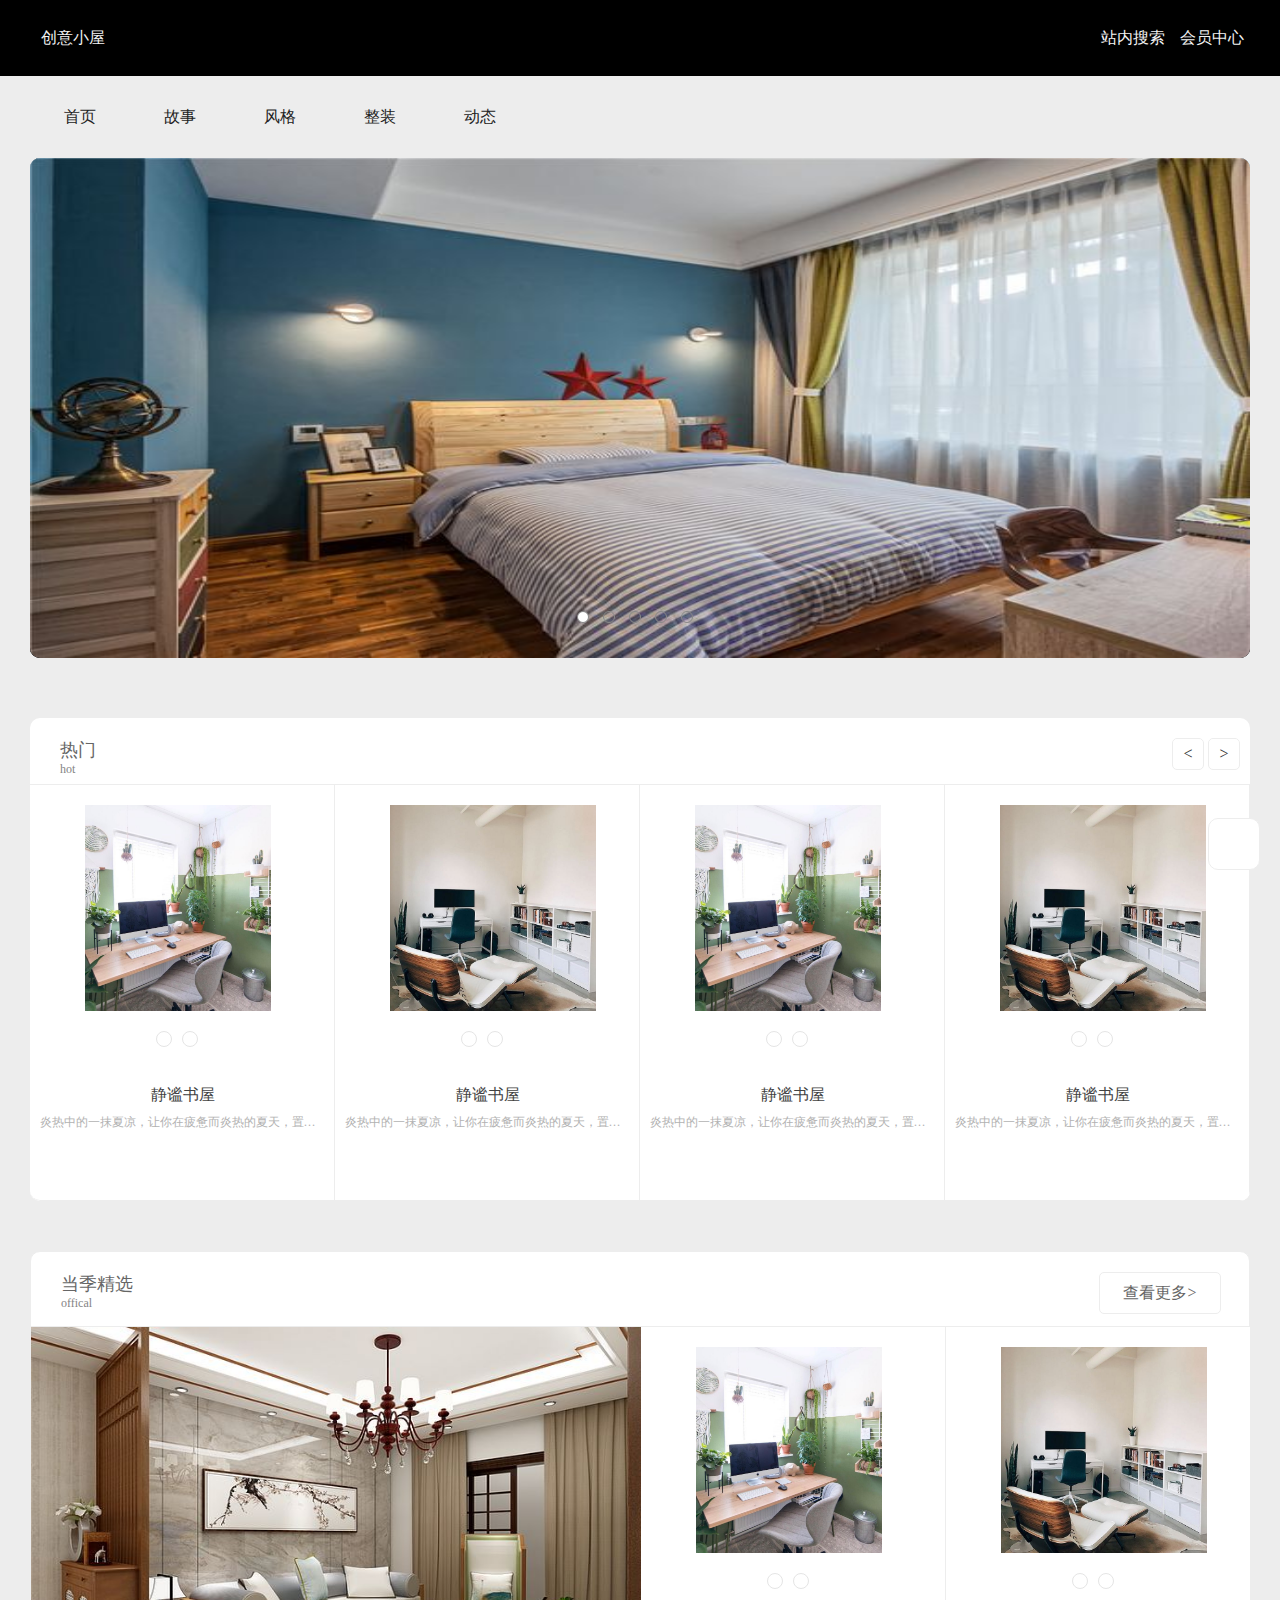
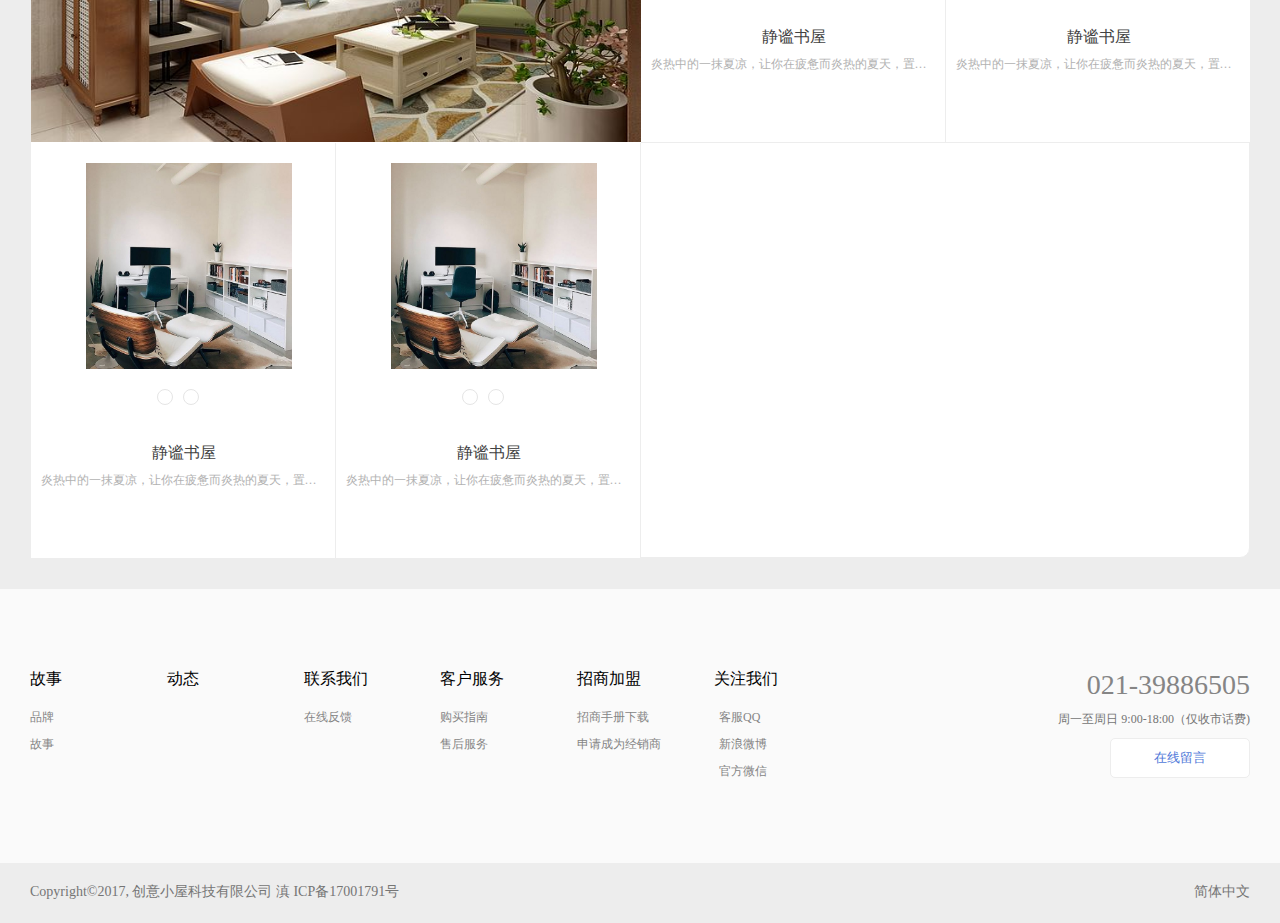
<file: index.html>
<!DOCTYPE html>
<html lang="en">
    <head>
        <meta charset="utf-8">
        <link rel="stylesheet" href="css/index.css">
        <script src="js/animate.js"></script>
        <script src="js/index.js"></script>
        <link rel="stylesheet" href="https://at.alicdn.com/t/font_710955_bc2b54o2437.css">
        <title>首页</title>
    </head>
    <body>
    	<header>
    		<div class="head">
    			<a href="javascript:;">
    				<div class="headleft">
    				<span><i class="iconfont icon-GooglePlaylogo" style="color: #fff;font-size: 24px;"></i></span>
    				<h3>创意小屋</h3>
    			</div>
    			</a>
    			<div class="headright">
    				<a href="search.html" target="blank"><h3>站内搜索</h3></a>
    				<a href="login.html" target="blank"><h3>会员中心</h3></a>
    			</div>
    		</div>
    	</header>
    	<section class="banner">
    		<div class="bannertop">
    			<ul>
    				<li><a href="javascript:;">首页</a></li>
    				<li><a href="javascript:;">故事</a>
						<div class="libox">
							<div class="abox">品牌</div>
							<div class="abox">故事</div>
						</div>
    				</li>
    				<li><a href="list.html" target="blank">风格</a>
    					<div class="libox">
							<div class="abox">蓝色调风格</div>
							<div class="abox">地中海风格</div>
							<div class="abox">秋收风格</div>
							<div class="abox">经典中式风格</div>
						</div>
    				</li>
    				<li><a href="javascript:;">整装</a>
    					<div class="libox">
							<div class="abox">温暖一下套装</div>
							<div class="abox">缘分天空套装</div>
							<div class="abox">加勒比海套装</div>
							<div class="abox">七彩长虹套装</div>
						</div>
    				</li>
    				<li><a href="new-list.html" target="blank">动态</a></li>
    			</ul>
    		</div>
    		<div class="bannerbottom">
    			<ul class="imgbox">
    				<li><a href="xiangqin.html" target="blank">
    					<img src="img/banner1.jpg" alt="">
    				</a></li>
    				<li><a href="javascript:;">
    					<img src="img/banner2.jpg" alt="">
    				</a></li>
    				<li><a href="javascript:;">
    					<img src="img/banner3.jpg" alt="">
    				</a></li>
    				<li><a href="javascript:;">
    					<img src="img/banner4.jpg" alt="">
    				</a></li>
    				<li><a href="javascript:;">
    					<img src="img/banner5.jpg" alt="">
    				</a></li>
    			</ul>
    			<div class="circle">
    				<ul>
    					<li><a href="javascript:;"></a></li>
    					<li><a href="javascript:;"></a></li>
    					<li><a href="javascript:;"></a></li>
    					<li><a href="javascript:;"></a></li>
    					<li><a href="javascript:;"></a></li>
    				</ul>
    			</div>
    		</div>
    	</section>
    	<!-- 热门商品 -->
    	<section class="shop">
    		<div class="shoptop">
    			<div class="shoptopleft">
    				<span>热门</span>
    				<h6>hot</h6>
    			</div>
    			<div class="shoptopright">
    				<div class="btnl btn">&lt;</div>
    				<div class="btnr btn">&gt;</div>
    			</div>
    		</div>
    		<div class="shopbottom">
    			<div class="shopbox">
    				<div class="shopimgbox">
	    				<img src="img/imgbox1.jpg" alt="">
	    				<img src="img/imgbox3.jpg" alt="">
	    			</div>
		    		<ul class="circle1">
		    			<li></li>
		    			<li></li>
		    		</ul>
		    		<p>静谧书屋</p>
		    		<span>炎热中的一抹夏凉，让你在疲惫而炎热的夏天，置身于绿意盎然的大自然</span>
		    		<a href="xiangqin.html" target="blank"><button class="shopbtn">查看详情</button></a>
    			</div>
	    		<div class="shopbox">
	    			<div class="shopimgbox">
		    			<img src="img/imgbox3.jpg" alt="">
		    			<img src="img/imgbox1.jpg" alt="">
		    		</div>
			    	<ul class="circle1">
			    		<li></li>
			    		<li></li>
			    	</ul>
			    	<p>静谧书屋</p>
		    		<span>炎热中的一抹夏凉，让你在疲惫而炎热的夏天，置身于绿意盎然的大自然</span>
			    	<button class="shopbtn">查看详情</button>
	    		</div>
	    		<div class="shopbox">
	    			<div class="shopimgbox">
		    			<img src="img/imgbox1.jpg" alt="">
		    			<img src="img/imgbox3.jpg" alt="">
		    		</div>
			    	<ul class="circle1">
			    		<li></li>
			    		<li></li>
			    	</ul>
			    	<p>静谧书屋</p>
		    		<span>炎热中的一抹夏凉，让你在疲惫而炎热的夏天，置身于绿意盎然的大自然</span>
			    	<button class="shopbtn">查看详情</button>
	    		</div>
	    		<div class="shopbox">
	    			<div class="shopimgbox">
		    			<img src="img/imgbox3.jpg" alt="">
		    			<img src="img/imgbox1.jpg" alt="">
		    		</div>
			    	<ul class="circle1">
			    		<li></li>
			    		<li></li>
			    	</ul>
			    	<p>静谧书屋</p>
		    		<span>炎热中的一抹夏凉，让你在疲惫而炎热的夏天，置身于绿意盎然的大自然</span>
			    	<button class="shopbtn">查看详情</button>
	    		</div>
	    		<div class="shopbox">
	    			<div class="shopimgbox">
		    				<img src="img/imgbox1.jpg" alt="">
		    				<img src="img/imgbox3.jpg" alt="">
		    		</div>
			    	<ul class="circle1">
			    		<li></li>
			    		<li></li>
			    	</ul>
			    	<p>静谧书屋</p>
		    		<span>炎热中的一抹夏凉，让你在疲惫而炎热的夏天，置身于绿意盎然的大自然</span>
			    	<button class="shopbtn">查看详情</button>
	    		</div>
	    		<div class="shopbox">
	    			<div class="shopimgbox">
		    				<img src="img/imgbox1.jpg" alt="">
		    				<img src="img/imgbox3.jpg" alt="">
		    		</div>
			    	<ul class="circle1">
			    		<li></li>
			    		<li></li>
			    	</ul>
			    	<p>静谧书屋</p>
		    		<span>炎热中的一抹夏凉，让你在疲惫而炎热的夏天，置身于绿意盎然的大自然</span>
			    	<button class="shopbtn">查看详情</button>
	    		</div>
	    	</div>
    	</section>
    	<!-- 当季精选 -->
    	<section class="offical">
    		<div class="offtop">
    			<div class="offtopleft">
    				<span>当季精选</span>
    				<h6>offical</h6>
    			</div>
    			<div class="offtopright">
    				查看更多&gt;
    			</div>
    		</div>
    		<div class="offbottom">
    			<div class="offbox">
    				<img src="img/imgbox.jpg" alt="">
    			</div>
    			<div class="shopbox">
    				<div class="shopimgbox">
	    				<img src="img/imgbox1.jpg" alt="">
	    				<img src="img/imgbox3.jpg" alt="">
	    			</div>
		    		<ul class="circle1">
		    			<li></li>
		    			<li></li>
		    		</ul>
		    		<p>静谧书屋</p>
		    		<span>炎热中的一抹夏凉，让你在疲惫而炎热的夏天，置身于绿意盎然的大自然</span>
		    		<button class="shopbtn">查看详情</button>
    			</div>
    			<div class="shopbox">
    				<div class="shopimgbox">
	    				<img src="img/imgbox3.jpg" alt="">
	    				<img src="img/imgbox1.jpg" alt="">
	    			</div>
		    		<ul class="circle1">
		    			<li></li>
		    			<li></li>
		    		</ul>
		    		<p>静谧书屋</p>
		    		<span>炎热中的一抹夏凉，让你在疲惫而炎热的夏天，置身于绿意盎然的大自然</span>
		    		<button class="shopbtn">查看详情</button>
    			</div>
    			<div class="shopbox">
    				<div class="shopimgbox">
	    				<img src="img/imgbox3.jpg" alt="">
	    				<img src="img/imgbox1.jpg" alt="">
	    			</div>
		    		<ul class="circle1">
		    			<li></li>
		    			<li></li>
		    		</ul>
		    		<p>静谧书屋</p>
		    		<span>炎热中的一抹夏凉，让你在疲惫而炎热的夏天，置身于绿意盎然的大自然</span>
		    		<button class="shopbtn">查看详情</button>
    			</div>
    			<div class="shopbox">
    				<div class="shopimgbox">
	    				<img src="img/imgbox3.jpg" alt="">
	    				<img src="img/imgbox1.jpg" alt="">
	    			</div>
		    		<ul class="circle1">
		    			<li></li>
		    			<li></li>
		    		</ul>
		    		<p>静谧书屋</p>
		    		<span>炎热中的一抹夏凉，让你在疲惫而炎热的夏天，置身于绿意盎然的大自然</span>
		    		<button class="shopbtn">查看详情</button>
    			</div>
    		</div>
    	</section>
    	<footer>
    		<div class="footerbox">
    			<div class="fooleft">
	    			<div class="foobox">
	    				<span>故事</span>
	    				<ul>
	    					<li>品牌</li>
	    					<li>故事</li>
	    					<li></li>
	    				</ul>
	    			</div>
	    			<div class="foobox">
	    				<span>动态</span>
	    				<ul>
	    					<li></li>
	    					<li></li>
	    					<li></li>
	    				</ul>
	    			</div>
	    			<div class="foobox">
	    				<span>联系我们</span>
	    				<ul>
	    					<li>在线反馈</li>
	    					<li></li>
	    					<li></li>
	    				</ul>
	    			</div>
	    			<div class="foobox">
	    				<span>客户服务</span>
	    				<ul>
	    					<li>购买指南</li>
	    					<li>售后服务</li>
	    					<li></li>
	    				</ul>
	    			</div>
	    			<div class="foobox">
	    				<span>招商加盟</span>
	    				<ul>
	    					<li>招商手册下载</li>
	    					<li>申请成为经销商</li>
	    					<li></li>
	    				</ul>
	    			</div>
	    			<div class="foobox">
	    				<span>关注我们</span>
	    				<ul>
	    					<li><i class="iconfont icon-iconqq"></i>客服QQ</li>
	    					<li><i class="iconfont icon-weibo"></i>新浪微博</li>
	    					<li><i class="iconfont icon-weixin"></i>官方微信</li>
	    				</ul>
	    			</div>
	    		</div>
    			<div class="fooright">
	    			<span>021-39886505</span>
	    			<p>周一至周日 9:00-18:00（仅收市话费)</p>
	    			<a href="liuyanpage.html" target="blank">
	    				<button>
		    				<i class="iconfont icon-yiwen"></i>
		    				在线留言
	    				</button></a>
    			</div>
    		</div>
    	</footer>
    	<section class="info">
    		<div class="infobox">
    			<span>
    				Copyright&copy;2017, 创意小屋科技有限公司 滇 ICP备17001791号
    			</span>
    			<span>
    				简体中文
    				<i class="iconfont icon-xiala"></i>
    			</span>
    		</div>
    	</section>
    	<div class="fiedhead">
    		<ul>
    			<li><a href="javascript:;">首页</a></li>
    			<li><a href="javascript:;css/">故事</a>
					<div class="libox">
						<div class="abox">品牌</div>
						<div class="abox">故事</div>
					</div>
    			</li>
    			<li><a href="list.html" target="blank">风格</a>
    				<div class="libox">
						<div class="abox">蓝色调风格</div>
						<div class="abox">地中海风格</div>
						<div class="abox">秋收风格</div>
						<div class="abox">经典中式风格</div>
					</div>
    			</li>
    			<li><a href="javascript:;">整装</a>
    				<div class="libox">
						<div class="abox">温暖一下套装</div>
						<div class="abox">缘分天空套装</div>
						<div class="abox">加勒比海套装</div>
						<div class="abox">七彩长虹套装</div>
					</div>
    			</li>
    			<li><a href="new-list.html" target="blank">动态</a></li>
    		</ul>
    	</div>
    	<div class="back">
    		<i class="iconfont icon-xiala"></i>
    	</div>
    </body>
</html>
</file>
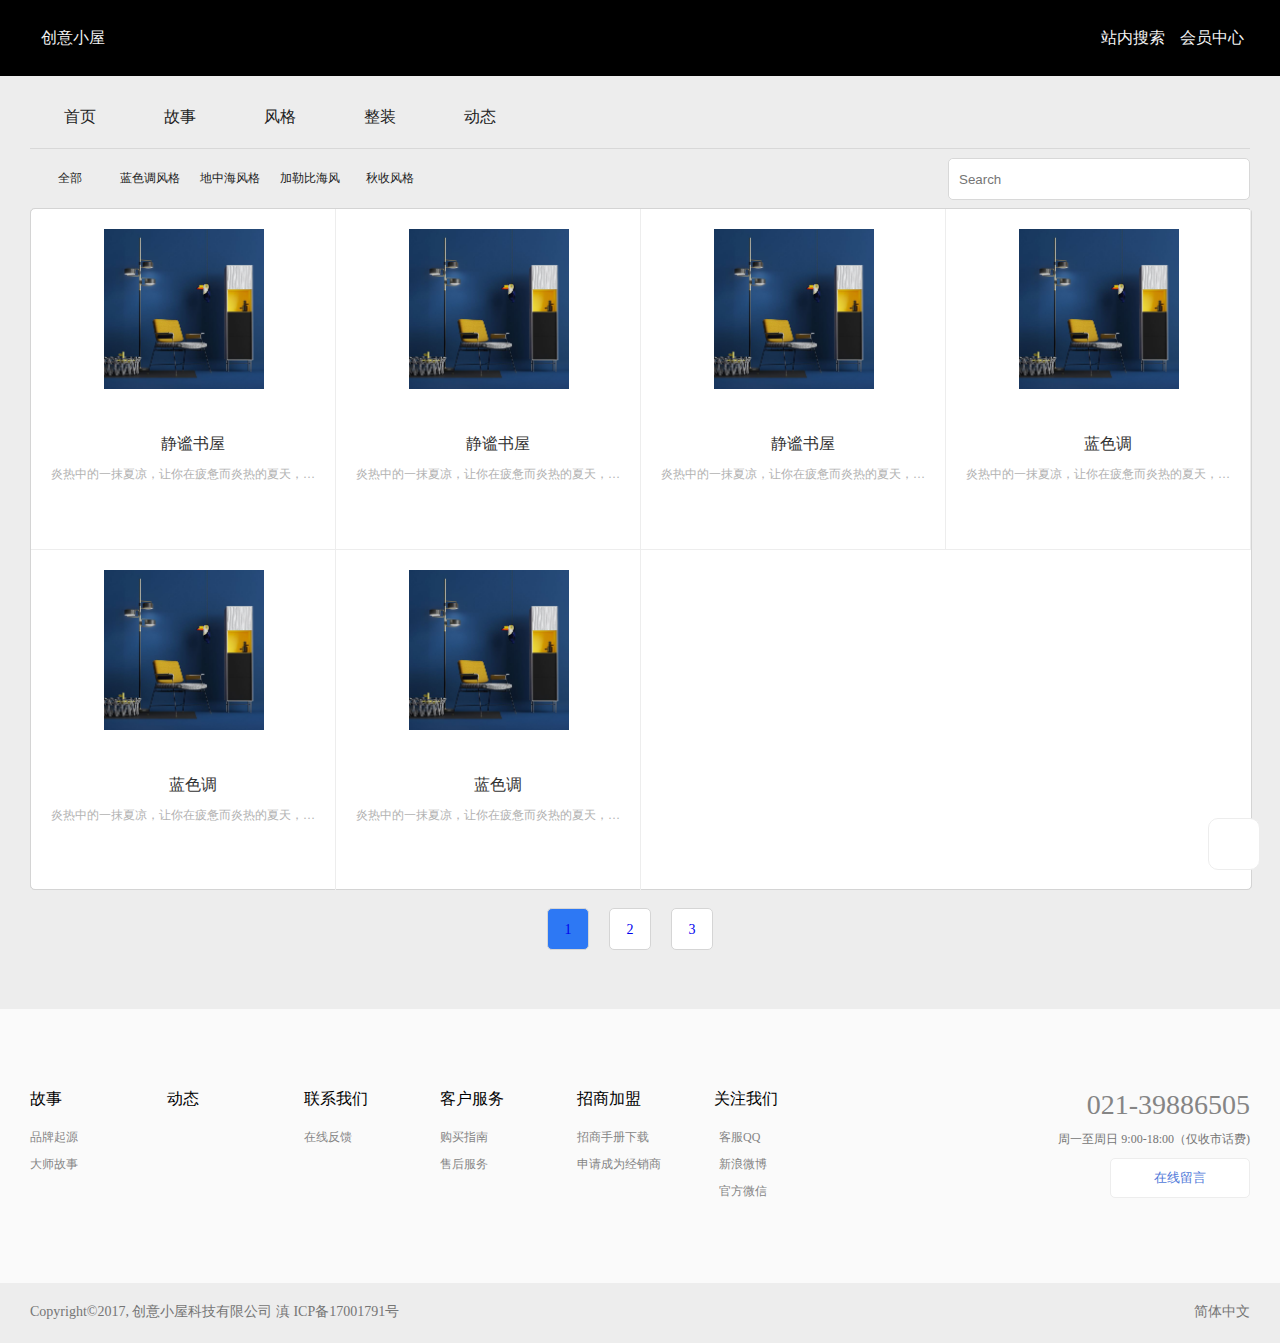
<file: list.html>
<!DOCTYPE html>
<html lang="en">
    <head>
        <meta charset="utf-8">
        <link rel="stylesheet" href="css/list.css">
        <link rel="stylesheet" href="https://at.alicdn.com/t/font_710955_yx11fzc9el8.css">
        <script src="js/animate.js"></script>
        <script src="js/common.js"></script>
        <script src="js/jquery-3.3.1.min.js"></script>
        <script src="js/list.js"></script>
        <title>商品列表</title>
    </head>
    <body>
    	<header>
    		<div class="head">
    			<a href="index.html" target="blank">
    				<div class="headleft">
    				<span><i class="iconfont icon-GooglePlaylogo" style="color: #fff;font-size: 24px;"></i></span>
    				<h3>创意小屋</h3>
    			</div>
    			</a>
    			<div class="headright">
    				<a href="search.html" target="blank"><h3>站内搜索</h3></a>
    				<a href="login.html" target="blank"><h3>会员中心</h3></a>
    			</div>
    		</div>
    	</header>
    	<section class="banner">
    		<div class="bannertop">
    			<ul>
    				<li><a href="index.html" target="blank">首页</a></li>
    				<li><a href="javascript:;">故事</a>
						<div class="libox">
							<div class="abox">品牌</div>
							<div class="abox">故事</div>
						</div>
    				</li>
    				<li><a href="list.html" target="blank">风格</a>
    					<div class="libox">
							<div class="abox">蓝色调风格</div>
                            <div class="abox">地中海风格</div>
                            <div class="abox">秋收风格</div>
                            <div class="abox">经典中式风格</div>
						</div>
    				</li>
    				<li><a href="javascript:;">整装</a>
    					<div class="libox">
							<div class="abox">温暖一下套装</div>
                            <div class="abox">缘分天空套装</div>
                            <div class="abox">加勒比海套装</div>
                            <div class="abox">七彩长虹套装</div>
						</div>
    				</li>
    				<li><a href="new-list.html" target="blank">动态</a></li>
    			</ul>
    		</div>
    	</section>
    	<section class="nav">
            <div class="navtop">
                <ul>
                    <li><a href="javascript:;">全部</a></li>
                    <li><a href="javascript:;">蓝色调风格</a></li>
                    <li><a href="javascript:;">地中海风格</a></li>
                    <li><a href="javascript:;">加勒比海风</a></li>
                    <li><a href="javascript:;">秋收风格</a></li>
                </ul>
                <div class="search">
                    <input type="text" placeholder="Search">
                    <i class="iconfont icon-huaban"></i>
                </div>
            </div>   
            <div class="navbottom">
                <div class="imgbox">
                    <a href="javascript:;">
                        <div class="imgboxtop">
                            <img src="img/imgboxa.jpg" alt="">
                        </div>
                    </a>
                    <h3>静谧书屋</h3>
                    <p>炎热中的一抹夏凉，让你在疲惫而炎热的夏天，置身于绿意盎然的大自然。</p>
                    <a href="xiangqin.html" target="blank"><button>查看详情</button></a>
                </div>
                <div class="imgbox">
                    <a href="javascript:;">
                        <div class="imgboxtop">
                            <img src="img/imgboxa.jpg" alt="">
                        </div>
                    </a>
                    <h3>静谧书屋</h3>
                    <p>炎热中的一抹夏凉，让你在疲惫而炎热的夏天，置身于绿意盎然的大自然</p>
                    <button>查看详情</button>
                </div>
                <div class="imgbox">
                    <a href="javascript:;">
                        <div class="imgboxtop">
                            <img src="img/imgboxa.jpg" alt="">
                        </div>
                    </a>
                    <h3>静谧书屋</h3>
                    <p>炎热中的一抹夏凉，让你在疲惫而炎热的夏天，置身于绿意盎然的大自然。</p>
                    <button>查看详情</button>
                </div>
                <div class="imgbox">
                    <a href="javascript:;">
                        <div class="imgboxtop">
                            <img src="img/imgboxa.jpg" alt="">
                        </div>
                    </a>
                    <h3>蓝色调</h3>
                    <p>炎热中的一抹夏凉，让你在疲惫而炎热的夏天，置身于绿意盎然的大自然。。</p>
                    <button>查看详情</button>
                </div>
                <div class="imgbox">
                    <a href="javascript:;">
                        <div class="imgboxtop">
                            <img src="img/imgboxa.jpg" alt="">
                        </div>
                    </a>
                    <h3>蓝色调</h3>
                    <p>炎热中的一抹夏凉，让你在疲惫而炎热的夏天，置身于绿意盎然的大自然。。</p>
                    <button>查看详情</button>
                </div>
                <div class="imgbox">
                    <a href="javascript:;">
                        <div class="imgboxtop">
                            <img src="img/imgboxa.jpg" alt="">
                        </div>
                    </a>
                    <h3>蓝色调</h3>
                    <p>炎热中的一抹夏凉，让你在疲惫而炎热的夏天，置身于绿意盎然的大自然。。</p>
                    <button>查看详情</button>
                </div>
            </div>
            <div class="navbottom">
                <div class="imgbox">
                    <a href="javascript:;">
                        <div class="imgboxtop">
                            <img src="img/imgbox.jpg" alt="">
                        </div>
                    </a>
                    <h3>静谧书屋</h3>
                    <p>炎热中的一抹夏凉，让你在疲惫而炎热的夏天，置身于绿意盎然的大自然。</p>
                    <a href="xiangqin.html" target="blank"><button>查看详情</button></a>
                </div>
                <div class="imgbox">
                    <a href="javascript:;">
                        <div class="imgboxtop">
                            <img src="img/imgbox.jpg" alt="">
                        </div>
                    </a>
                    <h3>静谧书屋</h3>
                    <p>炎热中的一抹夏凉，让你在疲惫而炎热的夏天，置身于绿意盎然的大自然</p>
                    <button>查看详情</button>
                </div>
                <div class="imgbox">
                    <a href="javascript:;">
                        <div class="imgboxtop">
                            <img src="img/imgbox.jpg" alt="">
                        </div>
                    </a>
                    <h3>静谧书屋</h3>
                    <p>炎热中的一抹夏凉，让你在疲惫而炎热的夏天，置身于绿意盎然的大自然。</p>
                    <button>查看详情</button>
                </div>
                <div class="imgbox">
                    <a href="javascript:;">
                        <div class="imgboxtop">
                            <img src="img/imgbox.jpg" alt="">
                        </div>
                    </a>
                    <h3>蓝色调</h3>
                    <p>炎热中的一抹夏凉，让你在疲惫而炎热的夏天，置身于绿意盎然的大自然。。</p>
                    <button>查看详情</button>
                </div>
                <div class="imgbox">
                    <a href="javascript:;">
                        <div class="imgboxtop">
                            <img src="img/imgbox.jpg" alt="">
                        </div>
                    </a>
                    <h3>蓝色调</h3>
                    <p>炎热中的一抹夏凉，让你在疲惫而炎热的夏天，置身于绿意盎然的大自然。。</p>
                    <button>查看详情</button>
                </div>
                <div class="imgbox">
                    <a href="javascript:;">
                        <div class="imgboxtop">
                            <img src="img/imgbox.jpg" alt="">
                        </div>
                    </a>
                    <h3>蓝色调</h3>
                    <p>炎热中的一抹夏凉，让你在疲惫而炎热的夏天，置身于绿意盎然的大自然。。</p>
                    <button>查看详情</button>
                </div>
            </div>
            <div class="navbottom">
                <div class="imgbox">
                    <a href="javascript:;">
                        <div class="imgboxtop">
                            <img src="img/imgboxa.jpg" alt="">
                        </div>
                    </a>
                    <h3>静谧书屋</h3>
                    <p>炎热中的一抹夏凉，让你在疲惫而炎热的夏天，置身于绿意盎然的大自然。</p>
                    <a href="xiangqin.html" target="blank"><button>查看详情</button></a>
                </div>
                <div class="imgbox">
                    <a href="javascript:;">
                        <div class="imgboxtop">
                            <img src="img/imgboxa.jpg" alt="">
                        </div>
                    </a>
                    <h3>静谧书屋</h3>
                    <p>炎热中的一抹夏凉，让你在疲惫而炎热的夏天，置身于绿意盎然的大自然</p>
                    <button>查看详情</button>
                </div>
                <div class="imgbox">
                    <a href="javascript:;">
                        <div class="imgboxtop">
                            <img src="img/imgboxa.jpg" alt="">
                        </div>
                    </a>
                    <h3>静谧书屋</h3>
                    <p>炎热中的一抹夏凉，让你在疲惫而炎热的夏天，置身于绿意盎然的大自然。</p>
                    <button>查看详情</button>
                </div>
                <div class="imgbox">
                    <a href="javascript:;">
                        <div class="imgboxtop">
                            <img src="img/imgboxa.jpg" alt="">
                        </div>
                    </a>
                    <h3>蓝色调</h3>
                    <p>炎热中的一抹夏凉，让你在疲惫而炎热的夏天，置身于绿意盎然的大自然。。</p>
                    <button>查看详情</button>
                </div>
                <div class="imgbox">
                    <a href="javascript:;">
                        <div class="imgboxtop">
                            <img src="img/imgboxa.jpg" alt="">
                        </div>
                    </a>
                    <h3>蓝色调</h3>
                    <p>炎热中的一抹夏凉，让你在疲惫而炎热的夏天，置身于绿意盎然的大自然。。</p>
                    <button>查看详情</button>
                </div>
                <div class="imgbox">
                    <a href="javascript:;">
                        <div class="imgboxtop">
                            <img src="img/imgboxa.jpg" alt="">
                        </div>
                    </a>
                    <h3>蓝色调</h3>
                    <p>炎热中的一抹夏凉，让你在疲惫而炎热的夏天，置身于绿意盎然的大自然。。</p>
                    <button>查看详情</button>
                </div>
            </div>
            <div class="node">
                <ul>
                    <li><a href="javascript:;">1</a></li>
                    <li><a href="javascript:;">2</a></li>
                    <li><a href="javascript:;">3</a></li>
                </ul>
            </div>  
        </section>
    	<footer>
    		<div class="footerbox">
    			<div class="fooleft">
	    			<div class="foobox">
	    				<span>故事</span>
	    				<ul>
	    					<li>品牌起源</li>
	    					<li>大师故事</li>
	    					<li></li>
	    				</ul>
	    			</div>
	    			<div class="foobox">
	    				<span>动态</span>
	    				<ul>
	    					<li></li>
	    					<li></li>
	    					<li></li>
	    				</ul>
	    			</div>
	    			<div class="foobox">
	    				<span>联系我们</span>
	    				<ul>
	    					<li>在线反馈</li>
	    					<li></li>
	    					<li></li>
	    				</ul>
	    			</div>
	    			<div class="foobox">
	    				<span>客户服务</span>
	    				<ul>
	    					<li>购买指南</li>
	    					<li>售后服务</li>
	    					<li></li>
	    				</ul>
	    			</div>
	    			<div class="foobox">
	    				<span>招商加盟</span>
	    				<ul>
	    					<li>招商手册下载</li>
	    					<li>申请成为经销商</li>
	    					<li></li>
	    				</ul>
	    			</div>
	    			<div class="foobox">
	    				<span>关注我们</span>
	    				<ul>
	    					<li><i class="iconfont icon-iconqq"></i>客服QQ</li>
	    					<li><i class="iconfont icon-weibo"></i>新浪微博</li>
	    					<li><i class="iconfont icon-weixin"></i>官方微信</li>
	    				</ul>
	    			</div>
	    		</div>
    			<div class="fooright">
	    			<span>021-39886505</span>
	    			<p>周一至周日 9:00-18:00（仅收市话费)</p>
	    			<a href="liuyanpage.html" target="blank">
                        <button>
                            <i class="iconfont icon-yiwen"></i>
                            在线留言
                        </button>            
                    </a>
    			</div>
    		</div>
    	</footer>
    	<section class="info">
    		<div class="infobox">
    			<span>
    				Copyright&copy;2017, 创意小屋科技有限公司 滇 ICP备17001791号
    			</span>
    			<span>
    				简体中文
    				<i class="iconfont icon-xiala"></i>
    			</span>
    		</div>
    	</section>
    	<div class="fiedhead">
    		<ul>
    			<li><a href="index.html" target="blank">首页</a></li>
    			<li><a href="javascript:;">故事</a>
					<div class="libox">
						<div class="abox">品牌</div>
						<div class="abox">故事</div>
					</div>
    			</li>
    			<li><a href="list.html" target="blank">风格</a>
    				<div class="libox">
						<div class="abox">蓝色调风格</div>
                        <div class="abox">地中海风格</div>
                        <div class="abox">秋收风格</div>
                        <div class="abox">经典中式风格</div>
					</div>
    			</li>
    			<li><a href="javascript:;">整装</a>
    				<div class="libox">
						<div class="abox">温暖一下套装</div>
                        <div class="abox">缘分天空套装</div>
                        <div class="abox">加勒比海套装</div>
                        <div class="abox">七彩长虹套装</div>
					</div>
    			</li>
    			<li><a href="new-list.html" target="blank">动态</a></li>
    		</ul>
    	</div>
    	<div class="back">
    		<i class="iconfont icon-xiala"></i>
    	</div>
    </body>
</html>
</file>
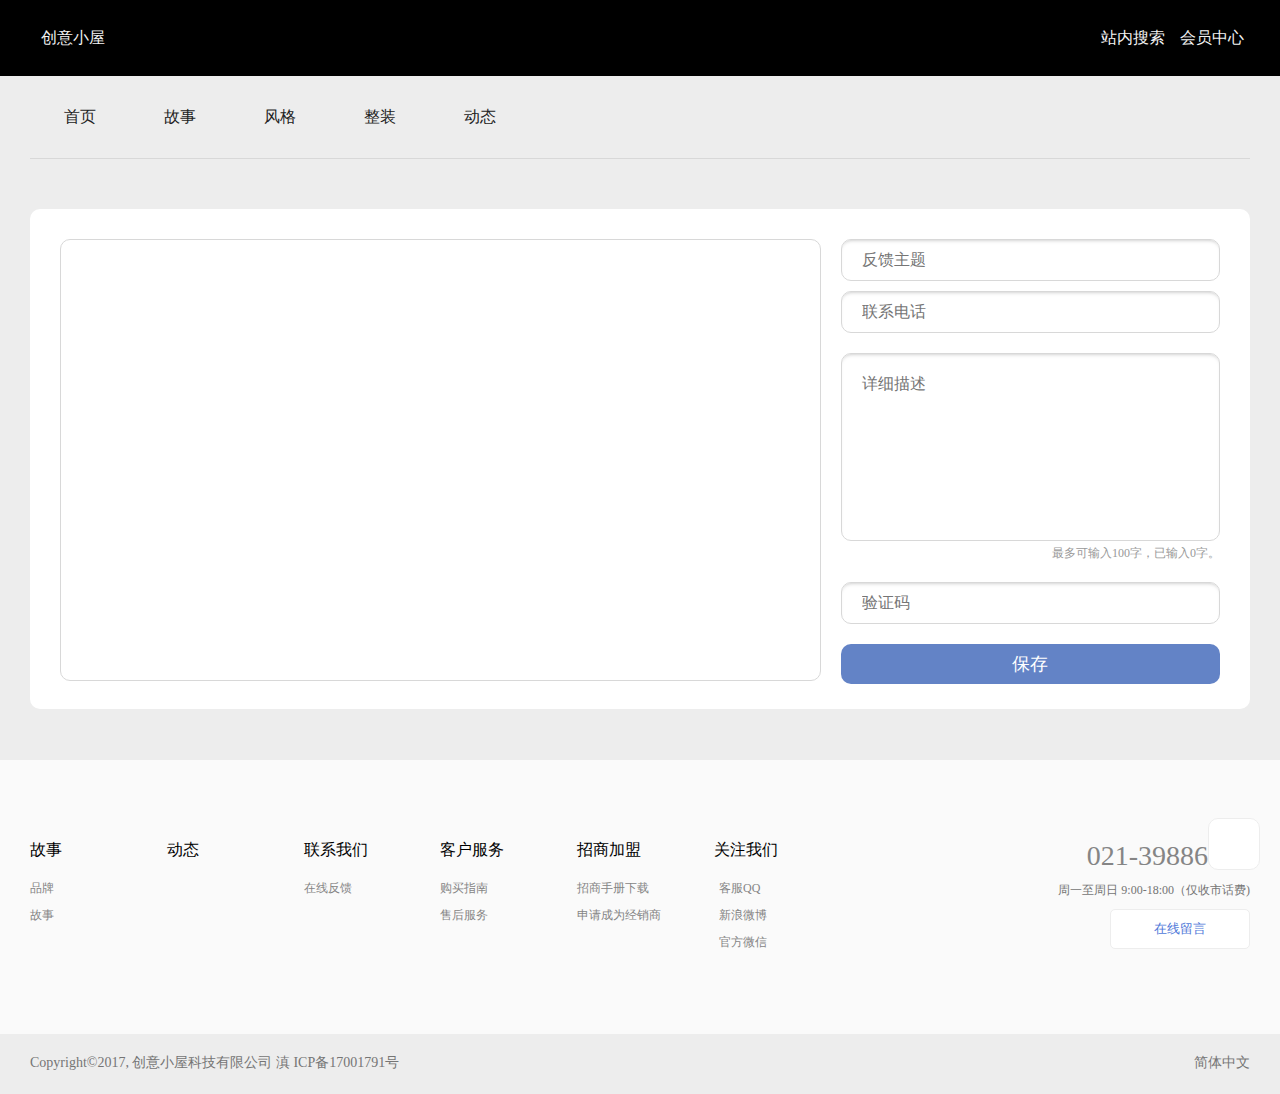
<file: liuyanpage.html>
<!DOCTYPE html>
<html lang="en">
    <head>
        <meta charset="utf-8">
        <link rel="stylesheet" href="css/liuyanpage.css">
        <link rel="stylesheet" href="https://at.alicdn.com/t/font_710955_bc2b54o2437.css">
        <script src="js/animate.js"></script>
        <script src="js/liuyanpage.js"></script>
        <title>留言板</title>
    </head>
    <body>
    	<header>
    		<div class="head">
    			<a href="index.html" target="blank">
    				<div class="headleft">
    				<span><i class="iconfont icon-GooglePlaylogo" style="color: #fff;font-size: 24px;"></i></span>
    				<h3>创意小屋</h3>
    			</div>
    			</a>
    			<div class="headright">
    				<a href="search.html" target="blank"><h3>站内搜索</h3></a>
    				<a href="login.html" target="blank"><h3>会员中心</h3></a>
    			</div>
    		</div>
    	</header>
    	<section class="banner">
    		<div class="bannertop">
    			<ul>
    				<li><a href="index.html" target="blank">首页</a></li>
    				<li><a href="javascript:;">故事</a>
						<div class="libox">
							<div class="abox">品牌</div>
							<div class="abox">故事</div>
						</div>
    				</li>
    				<li><a href="list.html" target="blank">风格</a>
    					<div class="libox">
							<div class="abox">蓝色调风格</div>
                            <div class="abox">地中海风格</div>
                            <div class="abox">秋收风格</div>
                            <div class="abox">经典中式风格</div>
						</div>
    				</li>
    				<li><a href="javascript:;">整装</a>
    					<div class="libox">
							<div class="abox">温暖一下套装</div>
                            <div class="abox">缘分天空套装</div>
                            <div class="abox">加勒比海套装</div>
                            <div class="abox">七彩长虹套装</div>
						</div>
    				</li>
    				<li><a href="list.html" target="blank">动态</a></li>
    			</ul>
    		</div>
    		<div class="bannerbottom">
                <div class="zuo"></div>
                <div class="you">
                    <input class="title1" type="text" placeholder="反馈主题">
                    <input class="tel" type="tel" placeholder="联系电话">
                    <textarea name="" id="con" placeholder="详细描述"></textarea>
                     <p class="tips">最多可输入100字，已输入<span>0</span>字。</p>
                    <input class="yanzhengma" type="text" placeholder="验证码">
                    <button type="submit" class="baocun">保存</button>
                </div>
    		</div>
    	</section>
    	<footer>
    		<div class="footerbox">
    			<div class="fooleft">
	    			<div class="foobox">
	    				<span>故事</span>
	    				<ul>
	    					<li>品牌</li>
	    					<li>故事</li>
	    					<li></li>
	    				</ul>
	    			</div>
	    			<div class="foobox">
	    				<span>动态</span>
	    				<ul>
	    					<li></li>
	    					<li></li>
	    					<li></li>
	    				</ul>
	    			</div>
	    			<div class="foobox">
	    				<span>联系我们</span>
	    				<ul>
	    					<li>在线反馈</li>
	    					<li></li>
	    					<li></li>
	    				</ul>
	    			</div>
	    			<div class="foobox">
	    				<span>客户服务</span>
	    				<ul>
	    					<li>购买指南</li>
	    					<li>售后服务</li>
	    					<li></li>
	    				</ul>
	    			</div>
	    			<div class="foobox">
	    				<span>招商加盟</span>
	    				<ul>
	    					<li>招商手册下载</li>
	    					<li>申请成为经销商</li>
	    					<li></li>
	    				</ul>
	    			</div>
	    			<div class="foobox">
	    				<span>关注我们</span>
	    				<ul>
	    					<li><i class="iconfont icon-iconqq"></i>客服QQ</li>
	    					<li><i class="iconfont icon-weibo"></i>新浪微博</li>
	    					<li><i class="iconfont icon-weixin"></i>官方微信</li>
	    				</ul>
	    			</div>
	    		</div>
    			<div class="fooright">
	    			<span>021-39886505</span>
	    			<p>周一至周日 9:00-18:00（仅收市话费)</p>
	    			<a href="javascript:;">
                        <button>
                            <i class="iconfont icon-yiwen"></i>
                            在线留言
                        </button>      
                    </a>
    			</div>
    		</div>
    	</footer>
    	<section class="info">
    		<div class="infobox">
    			<span>
    				Copyright&copy;2017, 创意小屋科技有限公司 滇 ICP备17001791号
    			</span>
    			<span>
    				简体中文
    				<i class="iconfont icon-xiala"></i>
    			</span>
    		</div>
    	</section>
    	<div class="fiedhead">
    		<ul>
    			<li><a href="index.html" target="blank">首页</a></li>
    			<li><a href="javascript:;css/">故事</a>
					<div class="libox">
						<div class="abox">品牌</div>
						<div class="abox">故事</div>
					</div>
    			</li>
    			<li><a href="list.html" target="blank">风格</a>
    				<div class="libox">
						<div class="abox">蓝色调风格</div>
                        <div class="abox">地中海风格</div>
                        <div class="abox">秋收风格</div>
                        <div class="abox">经典中式风格</div>
					</div>
    			</li>
    			<li><a href="javascript:;">整装</a>
    				<div class="libox">
						<div class="abox">温暖一下套装</div>
                        <div class="abox">缘分天空套装</div>
                        <div class="abox">加勒比海套装</div>
                        <div class="abox">七彩长虹套装</div>
					</div>
    			</li>
    			<li><a href="new-list.html" target="blank">动态</a></li>
    		</ul>
    	</div>
    	<div class="back">
    		<i class="iconfont icon-xiala"></i>
    	</div>
    </body>
</html>
</file>
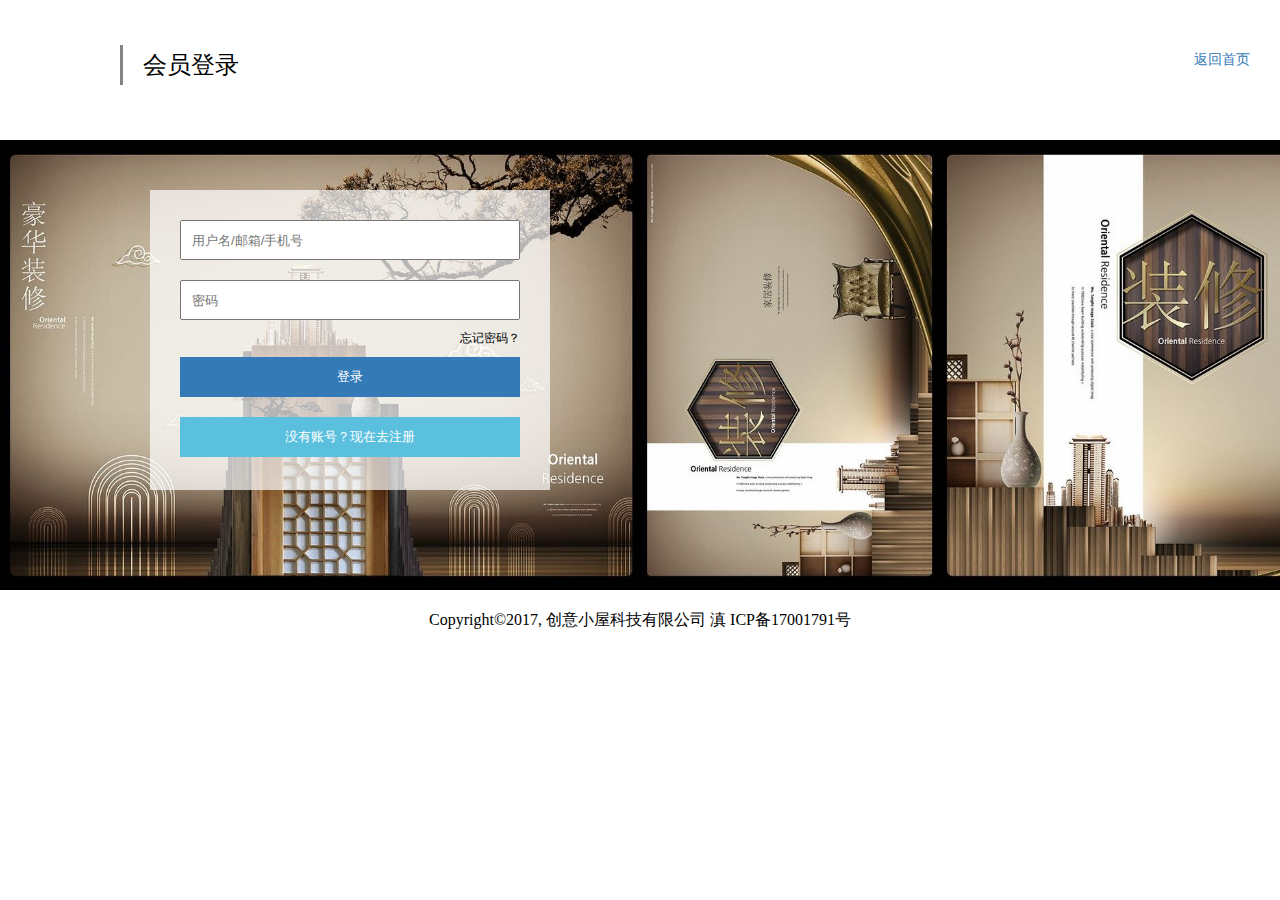
<file: login.html>
<!DOCTYPE html>
<html lang="en">
    <head>
    	<link rel="stylesheet" href="css/login.css">
    	<link rel="stylesheet" href="http://at.alicdn.com/t/font_710955_yx11fzc9el8.css">
        <meta charset="utf-8">
    </head>
    <body>
    	<div class="head">
    		<div class="left">
    			<span><i class="iconfont icon-GooglePlaylogo" style="font-size: 36px;color: #747474;"></i></span>
    			<h2>会员登录</h2>
    		</div>
    		<a href="index.html" target="blank">返回首页</a>
    	</div>
    	<div class="login">
    		<div class="box">
    			<input type="text" class="name" placeholder="用户名/邮箱/手机号">	
    			<input type="password" class="password" placeholder="密码" >
    			<span>忘记密码？</span>
    			<a href="index.html"><button class="log">登录</button>	</a>
    			<button class="zhuce">没有账号？现在去注册</button>	
    		</div>
    	</div>
    	<footer>
    		Copyright&copy;2017, 创意小屋科技有限公司 滇 ICP备17001791号
    	</footer>
    </body>
</html>
</file>
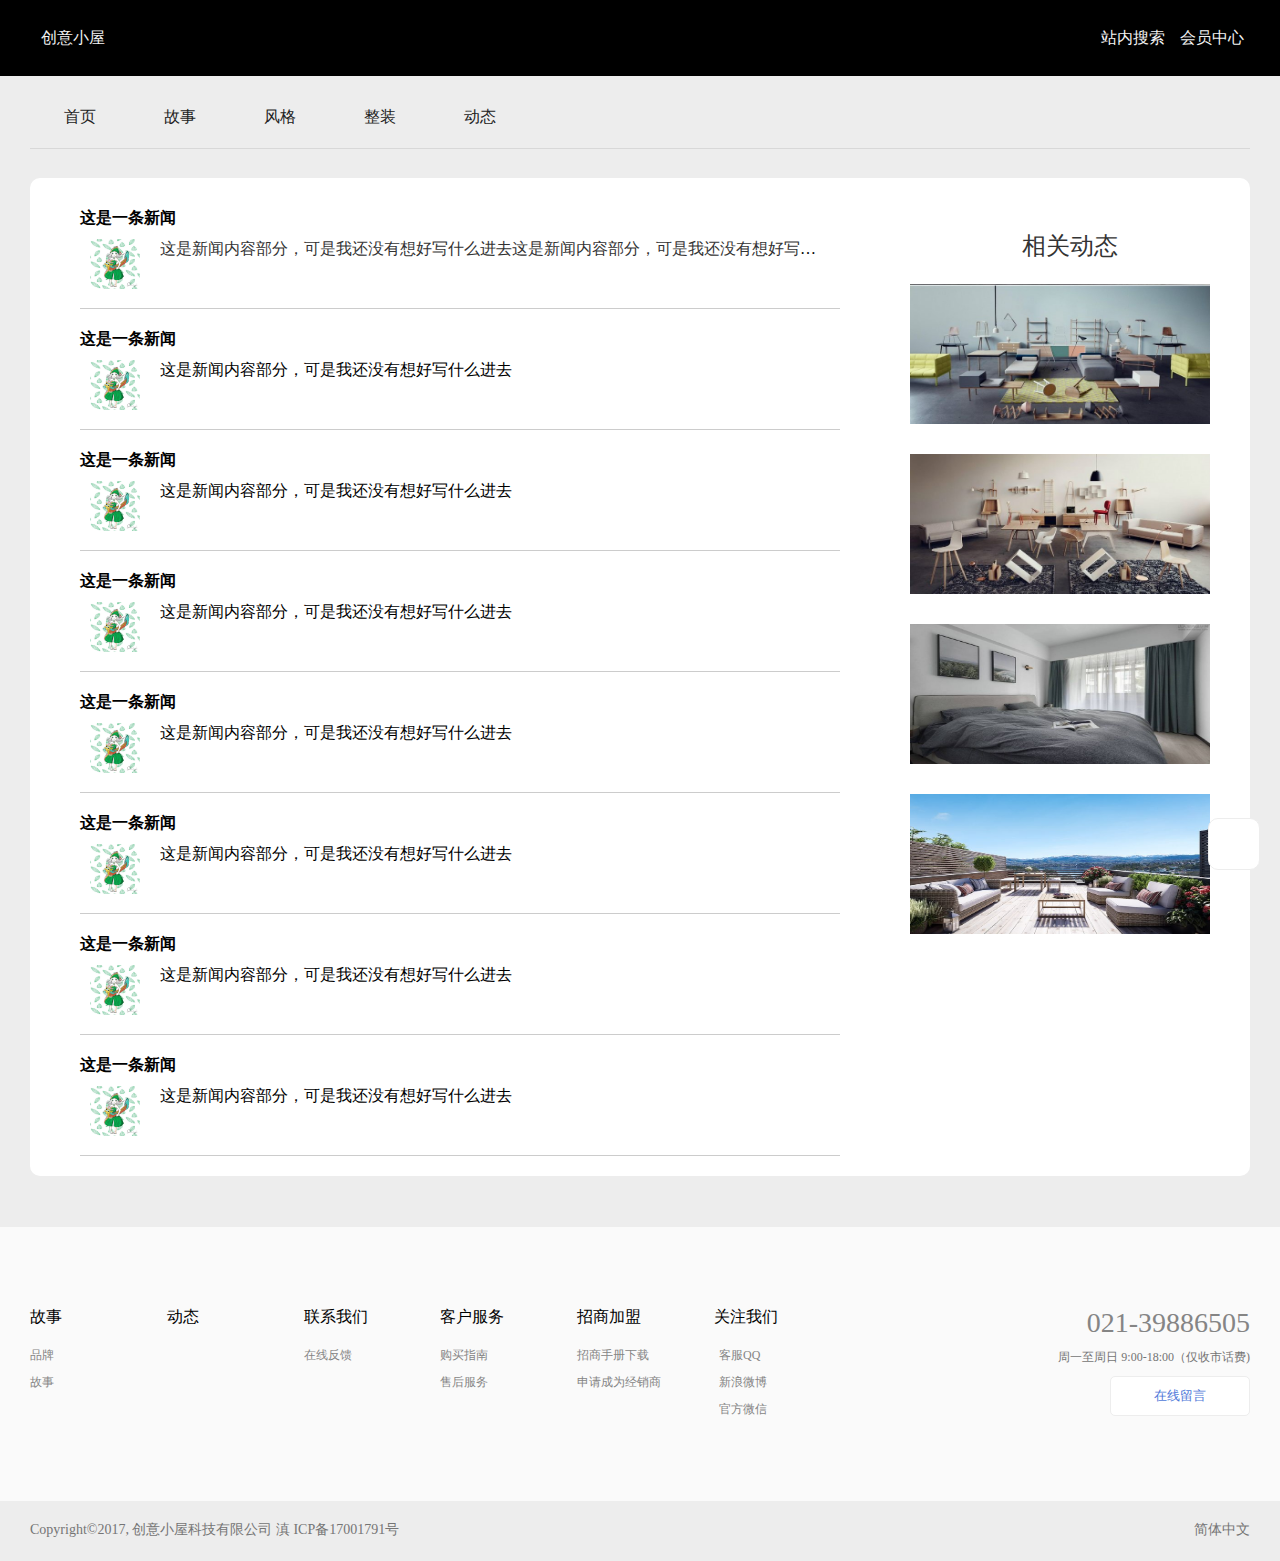
<file: new-list.html>
<!DOCTYPE html>
<html lang="en">
    <head>
        <meta charset="utf-8">
        <link rel="stylesheet" href="css/new-list.css">
        <link rel="stylesheet" href="https://at.alicdn.com/t/font_710955_yx11fzc9el8.css">
        <script src="js/animate.js"></script>
        <script src="js/common.js"></script>
        <title>动态</title>
    </head>
    <body>
    	<header>
    		<div class="head">
    			<a href="index.html" target="blank">
    				<div class="headleft">
    				<span><i class="iconfont icon-GooglePlaylogo" style="color: #fff;font-size: 24px;"></i></span>
    				<h3>创意小屋</h3>
    			</div>
    			</a>
    			<div class="headright">
    				<a href="search.html" target="blank"><h3>站内搜索</h3></a>
    				<a href="login.html" target="blank"><h3>会员中心</h3></a>
    			</div>
    		</div>
    	</header>
    	<section class="banner">
    		<div class="bannertop">
    			<ul>
    				<li><a href="index.html" target="blank">首页</a></li>
    				<li><a href="javascript:;">故事</a>
						<div class="libox">
							<div class="abox">品牌</div>
							<div class="abox">故事</div>
						</div>
    				</li>
    				<li><a href="list.html" target="blank">风格</a>
    					<div class="libox">
							<div class="abox">蓝色调风格</div>
                            <div class="abox">地中海风格</div>
                            <div class="abox">秋收风格</div>
                            <div class="abox">经典中式风格</div>
						</div>
    				</li>
    				<li><a href="javascript:;">整装</a>
    					<div class="libox">
							<div class="abox">温暖一下套装</div>
                            <div class="abox">缘分天空套装</div>
                            <div class="abox">加勒比海套装</div>
                            <div class="abox">七彩长虹套装</div>
						</div>
    				</li>
    				<li><a href="new-list.html" target="blank">动态</a></li>
    			</ul>
    		</div>
    	</section>
    	<section class="nav">
             <div class="navleft">
                 <ul>
                     <li>
                         <h6>这是一条新闻</h6>
                         <div class="div-p">
                            <img src="img/img.jpg" alt="">
                            <p>
                                <a href="new.html" target="blank">这是新闻内容部分，可是我还没有想好写什么进去这是新闻内容部分，可是我还没有想好写什么进去这是新闻内容部分，可是我还没有想好写什么进去这是新闻内容部分，可是我还没有想好写什么进去 </a>
                            </p>
                         </div>
                     </li>
                     <li>
                         <h6>这是一条新闻</h6>
                         <div class="div-p">
                             <img src="img/img.jpg" alt="">
                             <p>这是新闻内容部分，可是我还没有想好写什么进去</p>
                         </div>
                     </li>
                     <li>
                         <h6>这是一条新闻</h6>
                         <div class="div-p">
                             <img src="img/img.jpg" alt="">
                             <p>这是新闻内容部分，可是我还没有想好写什么进去</p>
                         </div>
                     </li>
                     <li>
                         <h6>这是一条新闻</h6>
                         <div class="div-p">
                             <img src="img/img.jpg" alt="">
                             <p>这是新闻内容部分，可是我还没有想好写什么进去</p>
                         </div>
                     </li>
                     <li>
                         <h6>这是一条新闻</h6>
                         <div class="div-p">
                             <img src="img/img.jpg" alt="">
                             <p>这是新闻内容部分，可是我还没有想好写什么进去</p>
                         </div>
                     </li>
                     <li>
                         <h6>这是一条新闻</h6>
                         <div class="div-p">
                             <img src="img/img.jpg" alt="">
                             <p>这是新闻内容部分，可是我还没有想好写什么进去</p>
                         </div>
                     </li>
                     <li>
                         <h6>这是一条新闻</h6>
                         <div class="div-p">
                             <img src="img/img.jpg" alt="">
                             <p>这是新闻内容部分，可是我还没有想好写什么进去</p>
                         </div>
                     </li>
                     <li>
                         <h6>这是一条新闻</h6>
                         <div class="div-p">
                             <img src="img/img.jpg" alt="">
                             <p>这是新闻内容部分，可是我还没有想好写什么进去</p>
                         </div>
                     </li>
                 </ul>
             </div>
             <div class="navright">
                <h3>相关动态</h3>
                 <a href="new.html" target="blank"><img src="img/banner2.jpg" alt=""></a>
                 <a href="javascript:;"><img src="img/banner1.jpg" alt=""></a>
                 <a href="javascript:;"><img src="img/banner4.jpg" alt=""></a>
                 <a href="javascript:;"><img src="img/banner3.jpg" alt=""></a>
             </div>
        </section>
    	<footer>
    		<div class="footerbox">
    			<div class="fooleft">
	    			<div class="foobox">
	    				<span>故事</span>
	    				<ul>
	    					<li>品牌</li>
	    					<li>故事</li>
	    					<li></li>
	    				</ul>
	    			</div>
	    			<div class="foobox">
	    				<span>动态</span>
	    				<ul>
	    					<li></li>
	    					<li></li>
	    					<li></li>
	    				</ul>
	    			</div>
	    			<div class="foobox">
	    				<span>联系我们</span>
	    				<ul>
	    					<li>在线反馈</li>
	    					<li></li>
	    					<li></li>
	    				</ul>
	    			</div>
	    			<div class="foobox">
	    				<span>客户服务</span>
	    				<ul>
	    					<li>购买指南</li>
	    					<li>售后服务</li>
	    					<li></li>
	    				</ul>
	    			</div>
	    			<div class="foobox">
	    				<span>招商加盟</span>
	    				<ul>
	    					<li>招商手册下载</li>
	    					<li>申请成为经销商</li>
	    					<li></li>
	    				</ul>
	    			</div>
	    			<div class="foobox">
	    				<span>关注我们</span>
	    				<ul>
	    					<li><i class="iconfont icon-iconqq"></i>客服QQ</li>
	    					<li><i class="iconfont icon-weibo"></i>新浪微博</li>
	    					<li><i class="iconfont icon-weixin"></i>官方微信</li>
	    				</ul>
	    			</div>
	    		</div>
    			<div class="fooright">
	    			<span>021-39886505</span>
	    			<p>周一至周日 9:00-18:00（仅收市话费)</p>
	    			<a href="liuyanpage.html" target="blank">
                        <button>
                            <i class="iconfont icon-yiwen"></i>
                            在线留言
                        </button>            
                    </a>
    			</div>
    		</div>
    	</footer>
    	<section class="info">
    		<div class="infobox">
    			<span>
    				Copyright&copy;2017, 创意小屋科技有限公司 滇 ICP备17001791号
    			</span>
    			<span>
    				简体中文
    				<i class="iconfont icon-xiala"></i>
    			</span>
    		</div>
    	</section>
    	<div class="fiedhead">
    		<ul>
    			<li><a href="index.html" target="blank">首页</a></li>
    			<li><a href="javascript:;">故事</a>
					<div class="libox">
						<div class="abox">品牌</div>
						<div class="abox">故事</div>
					</div>
    			</li>
    			<li><a href="list.html" target="blank">风格</a>
    				<div class="libox">
						<div class="abox">蓝色调风格</div>
                        <div class="abox">地中海风格</div>
                        <div class="abox">秋收风格</div>
                        <div class="abox">经典中式风格</div>
					</div>
    			</li>
    			<li><a href="javascript:;">整装</a>
    				<div class="libox">
						<div class="abox">温暖一下套装</div>
                        <div class="abox">缘分天空套装</div>
                        <div class="abox">加勒比海套装</div>
                        <div class="abox">七彩长虹套装</div>
					</div>
    			</li>
    			<li><a href="javascript:;" target="blank">动态</a></li>
    		</ul>
    	</div>
    	<div class="back">
    		<i class="iconfont icon-xiala"></i>
    	</div>
    </body>
</html>
</file>
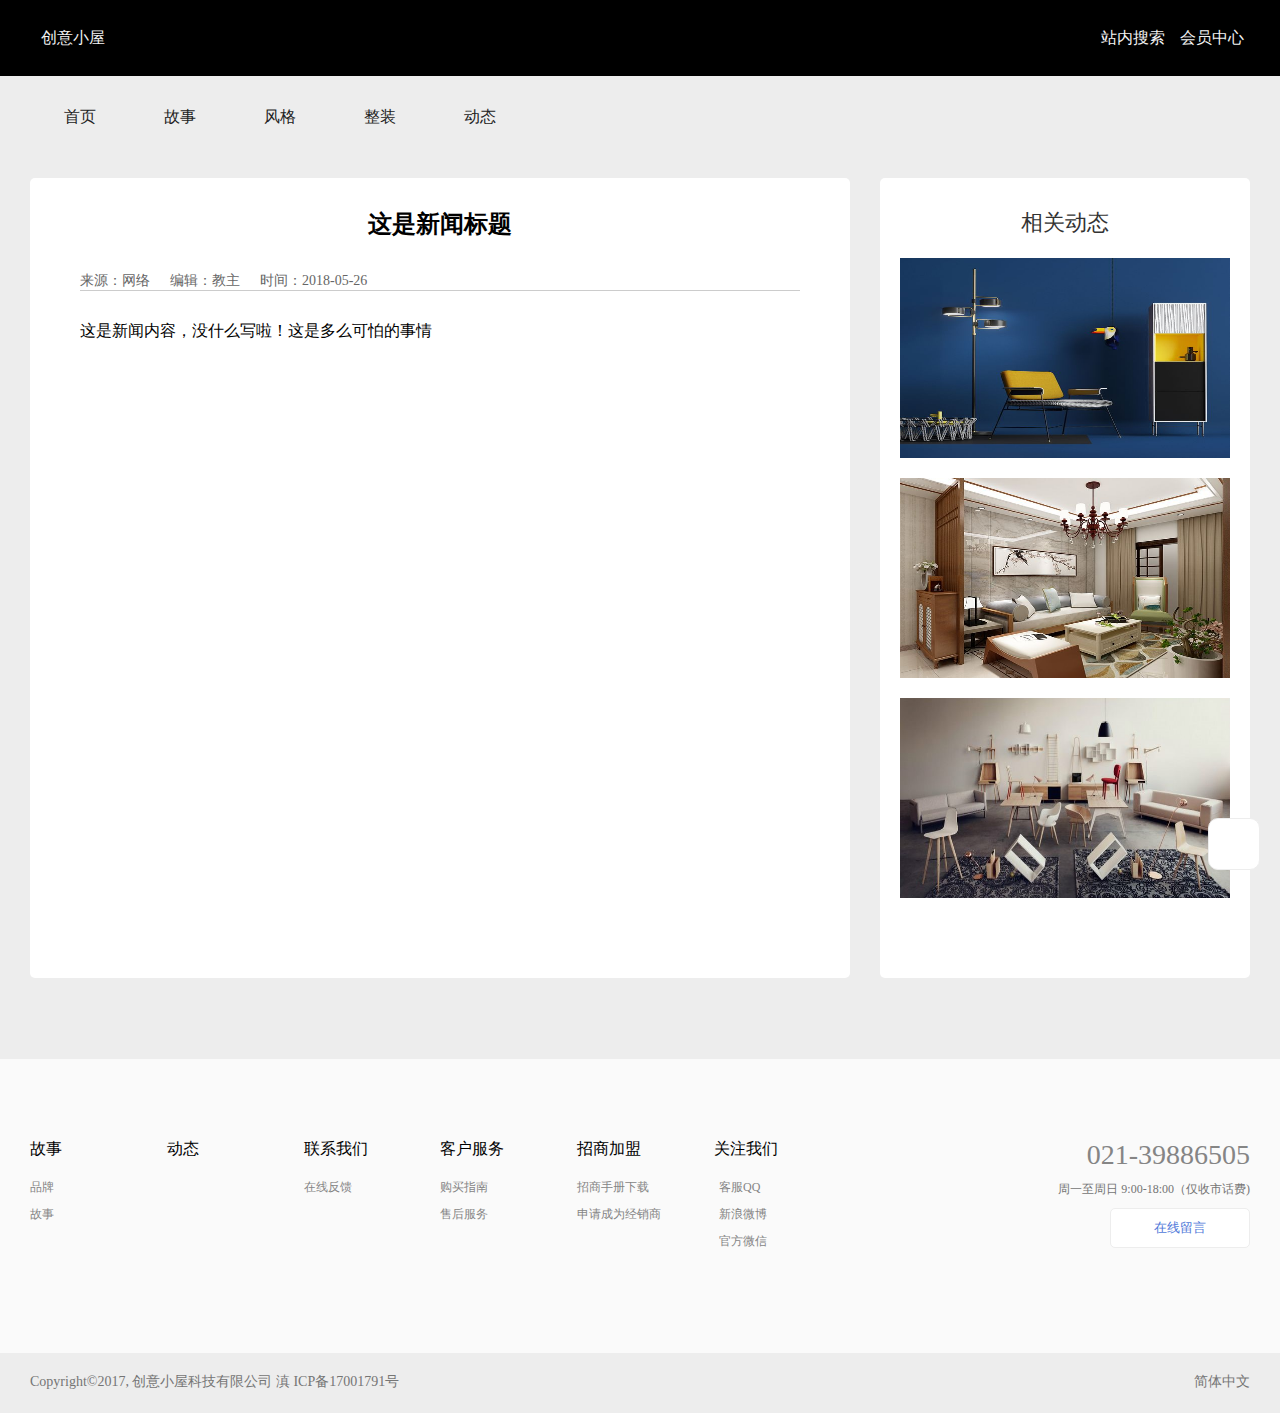
<file: new.html>
<!DOCTYPE html>
<html lang="en">
    <head>
        <meta charset="utf-8">
        <link rel="stylesheet" href="css/new.css">
        <link rel="stylesheet" href="https://at.alicdn.com/t/font_710955_bc2b54o2437.css">
        <script src="js/animate.js"></script>
        <script src="js/common.js"></script>
        <title>动态详情</title>
    </head>
    <body>
    	<header>
    		<div class="head">
    			<a href="index.html" target="blank">
    				<div class="headleft">
    				<span><i class="iconfont icon-GooglePlaylogo" style="color: #fff;font-size: 24px;"></i></span>
    				<h3>创意小屋</h3>
    			</div>
    			</a>
    			<div class="headright">
    				<a href="search.html" target="blank"><h3>站内搜索</h3></a>
    				<a href="login.html" target="blank"><h3>会员中心</h3></a>
    			</div>
    		</div>
    	</header>
    	<section class="banner">
    		<div class="bannertop">
    			<ul>
    				<li><a href="index.html" target="blank">首页</a></li>
    				<li><a href="javascript:;">故事</a>
						<div class="libox">
							<div class="abox">品牌</div>
							<div class="abox">故事</div>
						</div>
    				</li>
    				<li><a href="list.html" target="blank">风格</a>
    					<div class="libox">
							<div class="abox">蓝色调风格</div>
                            <div class="abox">地中海风格</div>
                            <div class="abox">秋收风格</div>
                            <div class="abox">经典中式风格</div>
						</div>
    				</li>
    				<li><a href="javascript:;">整装</a>
    					<div class="libox">
							<div class="abox">温暖一下套装</div>
                            <div class="abox">缘分天空套装</div>
                            <div class="abox">加勒比海套装</div>
                            <div class="abox">七彩长虹套装</div>
						</div>
    				</li>
    				<li><a href="new-list.html" target="blank">动态</a></li>
    			</ul>
    		</div>
    	</section>
    	<section class="nav">
            <div class="navleft">
                <h2>这是新闻标题</h2>
                <div>
                    <ul>
                        <li><span>来源：网络</span></li>
                        <li><span>编辑：教主</span></li>
                        <li><span>时间：2018-05-26</span></li>
                    </ul>
                    <p>这是新闻内容，没什么写啦！这是多么可怕的事情</p>
                </div>
            </div>
    		<div class="navright">
                <h4>相关动态</h4>
                <a href="javascript:;"><img src="img/imgboxa.jpg" alt=""></a>      
                <a href="javascript:;"><img src="img/imgbox.jpg" alt=""></a>      
                <a href="javascript:;"><img src="img/banner1.jpg" alt=""></a>      
            </div>
    	</section>
    	<footer>
    		<div class="footerbox">
    			<div class="fooleft">
	    			<div class="foobox">
	    				<span>故事</span>
	    				<ul>
	    					<li>品牌</li>
	    					<li>故事</li>
	    					<li></li>
	    				</ul>
	    			</div>
	    			<div class="foobox">
	    				<span>动态</span>
	    				<ul>
	    					<li></li>
	    					<li></li>
	    					<li></li>
	    				</ul>
	    			</div>
	    			<div class="foobox">
	    				<span>联系我们</span>
	    				<ul>
	    					<li>在线反馈</li>
	    					<li></li>
	    					<li></li>
	    				</ul>
	    			</div>
	    			<div class="foobox">
	    				<span>客户服务</span>
	    				<ul>
	    					<li>购买指南</li>
	    					<li>售后服务</li>
	    					<li></li>
	    				</ul>
	    			</div>
	    			<div class="foobox">
	    				<span>招商加盟</span>
	    				<ul>
	    					<li>招商手册下载</li>
	    					<li>申请成为经销商</li>
	    					<li></li>
	    				</ul>
	    			</div>
	    			<div class="foobox">
	    				<span>关注我们</span>
	    				<ul>
	    					<li><i class="iconfont icon-iconqq"></i>客服QQ</li>
	    					<li><i class="iconfont icon-weibo"></i>新浪微博</li>
	    					<li><i class="iconfont icon-weixin"></i>官方微信</li>
	    				</ul>
	    			</div>
	    		</div>
    			<div class="fooright">
	    			<span>021-39886505</span>
	    			<p>周一至周日 9:00-18:00（仅收市话费)</p>
	    			<a href="liuyanpage.html" target="blank">
                        <button>
                            <i class="iconfont icon-yiwen"></i>
                            在线留言
                        </button>            
                    </a>
    			</div>
    		</div>
    	</footer>
    	<section class="info">
    		<div class="infobox">
    			<span>
    				Copyright&copy;2017, 创意小屋科技有限公司 滇 ICP备17001791号
    			</span>
    			<span>
    				简体中文
    				<i class="iconfont icon-xiala"></i>
    			</span>
    		</div>
    	</section>
    	<div class="fiedhead">
    		<ul>
    			<li><a href="index.html" target="blank">首页</a></li>
    			<li><a href="javascript:;">故事</a>
					<div class="libox">
						<div class="abox">品牌</div>
						<div class="abox">故事</div>
					</div>
    			</li>
    			<li><a href="list.html" target="blank">风格</a>
    				<div class="libox">
						<div class="abox">蓝色调风格</div>
                        <div class="abox">地中海风格</div>
                        <div class="abox">秋收风格</div>
                        <div class="abox">经典中式风格</div>
					</div>
    			</li>
    			<li><a href="javascript:;">整装</a>
    				<div class="libox">
						<div class="abox">温暖一下套装</div>
                        <div class="abox">缘分天空套装</div>
                        <div class="abox">加勒比海套装</div>
                        <div class="abox">七彩长虹套装</div>
					</div>
    			</li>
    			<li><a href="new-list.html" target="blank">动态</a></li>
    		</ul>
    	</div>
    	<div class="back">
    		<i class="iconfont icon-xiala"></i>
    	</div>
    </body>
</html>
</file>
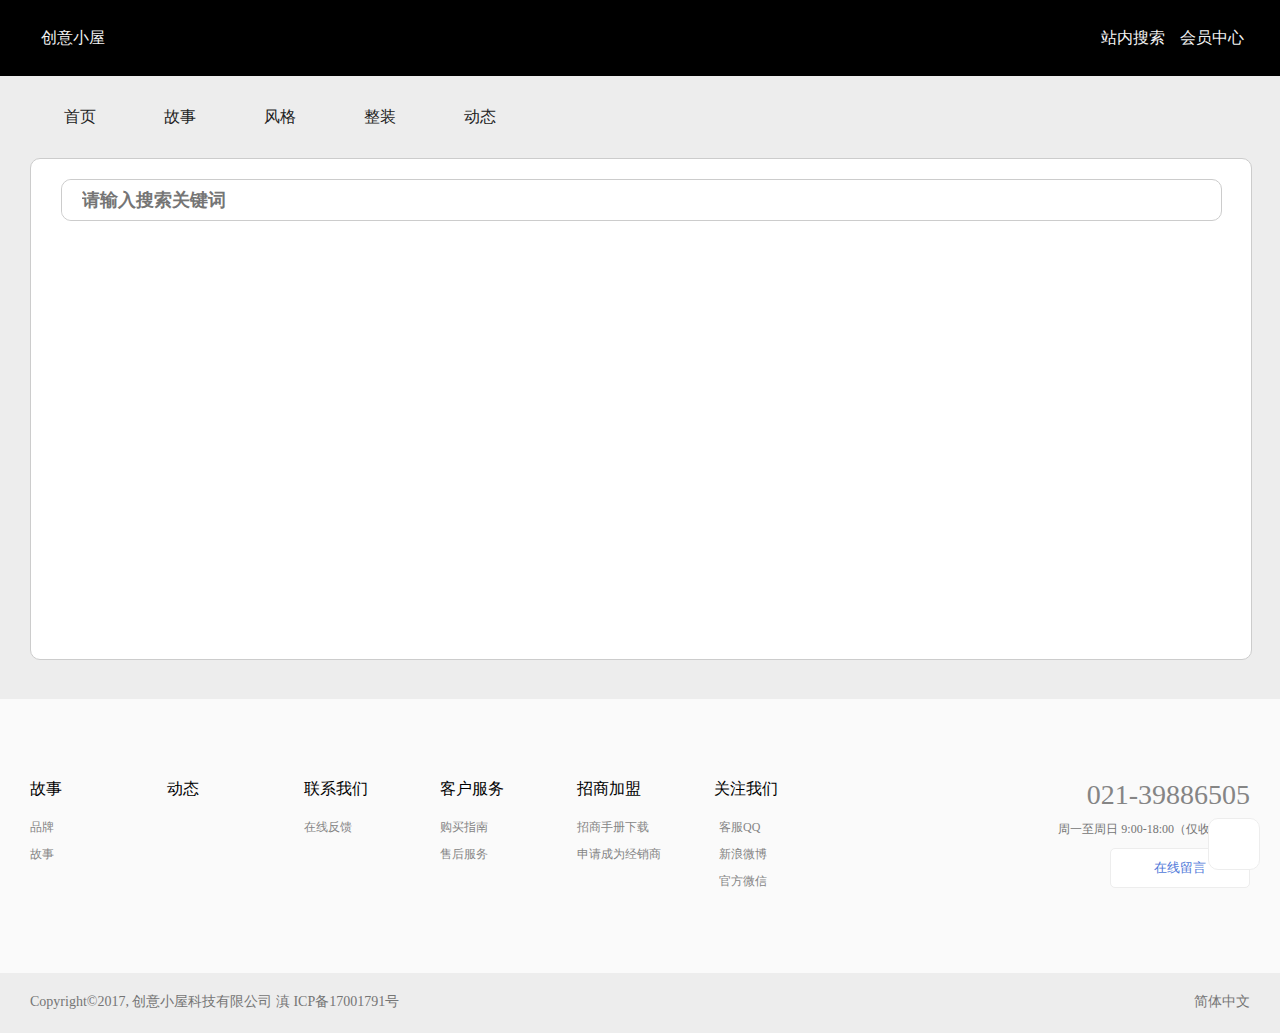
<file: search.html>
<!DOCTYPE html>
<html lang="en">
    <head>
        <meta charset="utf-8">
        <link rel="stylesheet" href="css/search.css">
        <link rel="stylesheet" href="https://at.alicdn.com/t/font_710955_yx11fzc9el8.css">
        <script src="js/animate.js"></script>
        <script src="js/common.js"></script>
        <title>搜索页</title>
    </head>
    <body>
    	<header>
    		<div class="head">
    			<a href="index.html" target="blank">
    				<div class="headleft">
    				<span><i class="iconfont icon-GooglePlaylogo" style="color: #fff;font-size: 24px;"></i></span>
    				<h3>创意小屋</h3>
    			</div>
    			</a>
    			<div class="headright">
    				<a href="javascript:;"><h3>站内搜索</h3></a>
    				<a href="login.html" target="blank"><h3>会员中心</h3></a>
    			</div>
    		</div>
    	</header>
    	<section class="banner">
    		<div class="bannertop">
    			<ul>
    				<li><a href="index.html" target="blank">首页</a></li>
    				<li><a href="javascript:;">故事</a>
						<div class="libox">
							<div class="abox">品牌</div>
							<div class="abox">故事</div>
						</div>
    				</li>
    				<li><a href="list.html" target="blank">风格</a>
    					<div class="libox">
							<div class="abox">蓝色调风格</div>
                            <div class="abox">地中海风格</div>
                            <div class="abox">秋收风格</div>
                            <div class="abox">经典中式风格</div>
						</div>
    				</li>
    				<li><a href="javascript:;">整装</a>
    					<div class="libox">
							<div class="abox">温暖一下套装</div>
                            <div class="abox">缘分天空套装</div>
                            <div class="abox">加勒比海套装</div>
                            <div class="abox">七彩长虹套装</div>
						</div>
    				</li>
    				<li><a href="new-list.html" target="blank">动态</a></li>
    			</ul>
    		</div>
    		<div class="bannerbottom">
    			<div class="search">
                    <input type="text" placeholder="请输入搜索关键词">
                    <i class="iconfont icon-huaban"></i>         
                </div>
    		</div>
    	</section>
    	<footer>
    		<div class="footerbox">
    			<div class="fooleft">
	    			<div class="foobox">
	    				<span>故事</span>
	    				<ul>
	    					<li>品牌</li>
	    					<li>故事</li>
	    					<li></li>
	    				</ul>
	    			</div>
	    			<div class="foobox">
	    				<span>动态</span>
	    				<ul>
	    					<li></li>
	    					<li></li>
	    					<li></li>
	    				</ul>
	    			</div>
	    			<div class="foobox">
	    				<span>联系我们</span>
	    				<ul>
	    					<li>在线反馈</li>
	    					<li></li>
	    					<li></li>
	    				</ul>
	    			</div>
	    			<div class="foobox">
	    				<span>客户服务</span>
	    				<ul>
	    					<li>购买指南</li>
	    					<li>售后服务</li>
	    					<li></li>
	    				</ul>
	    			</div>
	    			<div class="foobox">
	    				<span>招商加盟</span>
	    				<ul>
	    					<li>招商手册下载</li>
	    					<li>申请成为经销商</li>
	    					<li></li>
	    				</ul>
	    			</div>
	    			<div class="foobox">
	    				<span>关注我们</span>
	    				<ul>
	    					<li><i class="iconfont icon-iconqq"></i>客服QQ</li>
	    					<li><i class="iconfont icon-weibo"></i>新浪微博</li>
	    					<li><i class="iconfont icon-weixin"></i>官方微信</li>
	    				</ul>
	    			</div>
	    		</div>
    			<div class="fooright">
	    			<span>021-39886505</span>
	    			<p>周一至周日 9:00-18:00（仅收市话费)</p>
	    			<a href="liuyanpage.html" target="blank">
                        <button>
                            <i class="iconfont icon-yiwen"></i>
                            在线留言
                        </button>            
                    </a>
    			</div>
    		</div>
    	</footer>
    	<section class="info">
    		<div class="infobox">
    			<span>
    				Copyright&copy;2017, 创意小屋科技有限公司 滇 ICP备17001791号
    			</span>
    			<span>
    				简体中文
    				<i class="iconfont icon-xiala"></i>
    			</span>
    		</div>
    	</section>
    	<div class="fiedhead">
    		<ul>
    			<li><a href="index.html" target="blank">首页</a></li>
    			<li><a href="javascript:;">故事</a>
					<div class="libox">
						<div class="abox">品牌</div>
						<div class="abox">故事</div>
					</div>
    			</li>
    			<li><a href="list.html" target="blank">风格</a>
    				<div class="libox">
						<div class="abox">蓝色调风格</div>
                        <div class="abox">地中海风格</div>
                        <div class="abox">秋收风格</div>
                        <div class="abox">经典中式风格</div>
					</div>
    			</li>
    			<li><a href="javascript:;">整装</a>
    				<div class="libox">
						<div class="abox">温暖一下套装</div>
                        <div class="abox">缘分天空套装</div>
                        <div class="abox">加勒比海套装</div>
                        <div class="abox">七彩长虹套装</div>
					</div>
    			</li>
    			<li><a href="new-list.html" target="blank">动态</a></li>
    		</ul>
    	</div>
    	<div class="back">
    		<i class="iconfont icon-xiala"></i>
    	</div>
    </body>
</html>
</file>
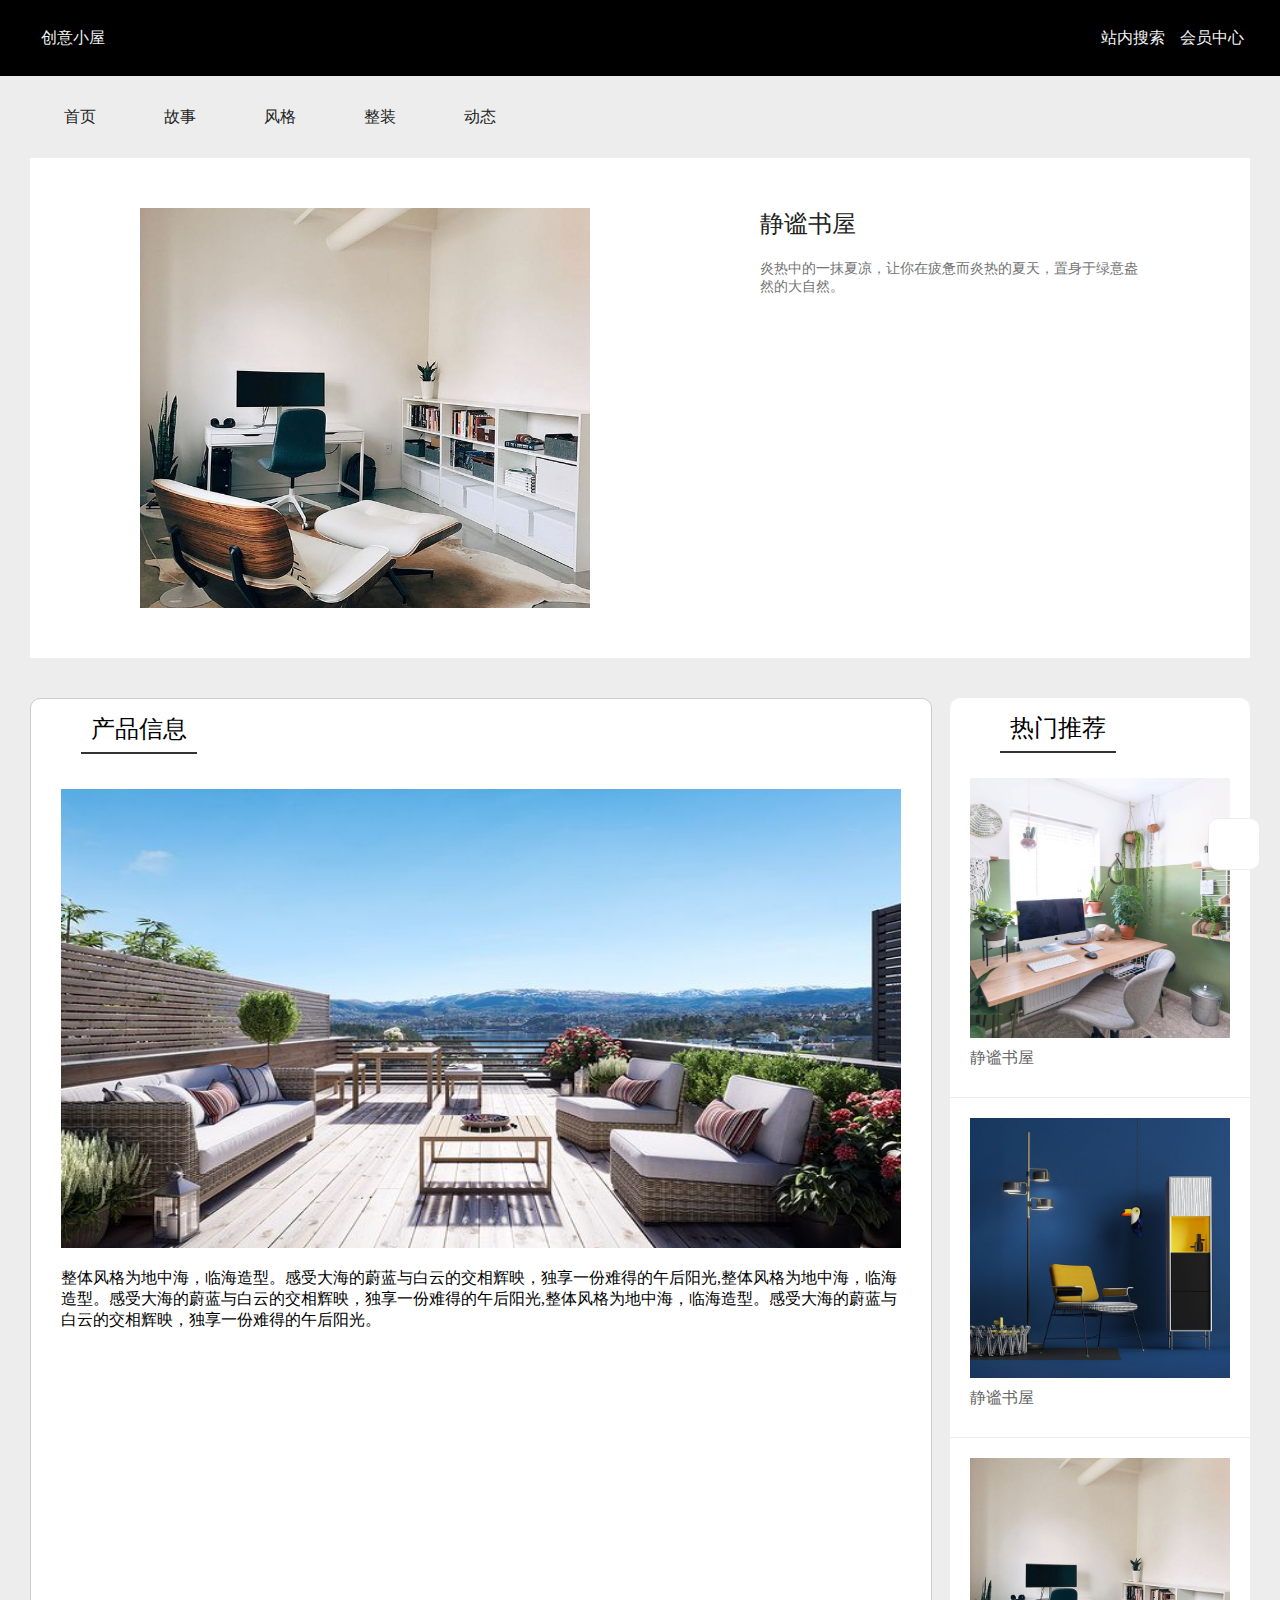
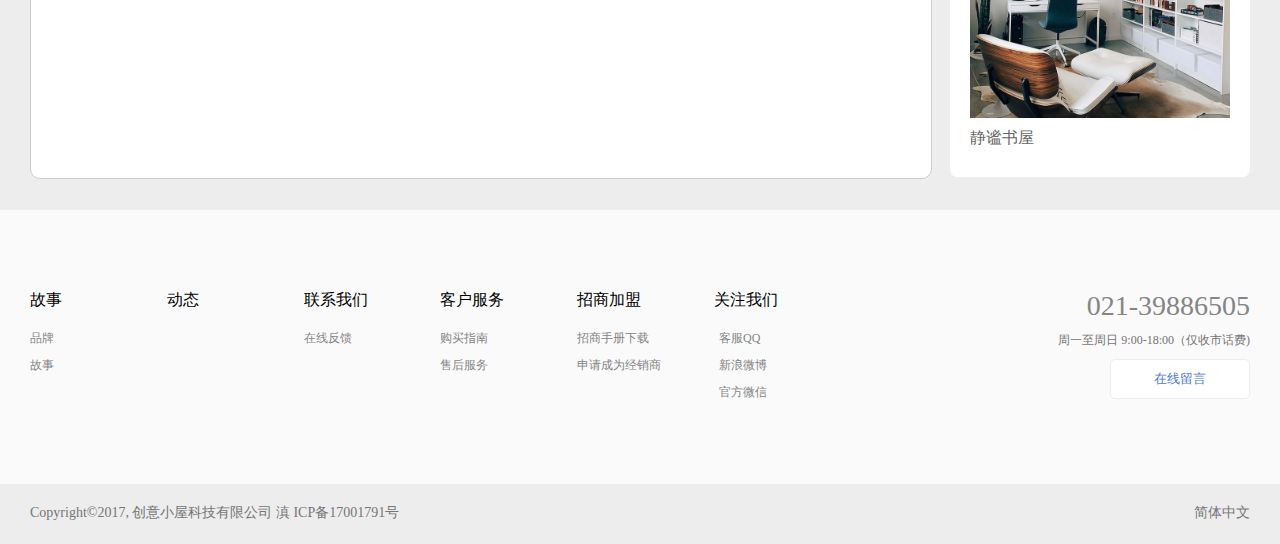
<file: xiangqin.html>
<!DOCTYPE html>
<html lang="en">
    <head>
        <meta charset="utf-8">
        <link rel="stylesheet" href="css/xiangqin.css">
        <link rel="stylesheet" href="https://at.alicdn.com/t/font_710955_bc2b54o2437.css">
        <script src="js/animate.js"></script>
        <script src="js/common.js"></script>
        <title>商品详情</title>
    </head>
    <body>
    	<header>
    		<div class="head">
    			<a href="index.html" target="blank">
    				<div class="headleft">
    				<span><i class="iconfont icon-GooglePlaylogo" style="color: #fff;font-size: 24px;"></i></span>
    				<h3>创意小屋</h3>
    			</div>
    			</a>
    			<div class="headright">
    				<a href="search.html" target="blank"><h3>站内搜索</h3></a>
    				<a href="login.html" target="blank"><h3>会员中心</h3></a>
    			</div>
    		</div>
    	</header>
    	<section class="banner">
    		<div class="bannertop">
    			<ul>
    				<li><a href="index.html" target="blank">首页</a></li>
    				<li><a href="javascript:;">故事</a>
						<div class="libox">
							<div class="abox">品牌</div>
							<div class="abox">故事</div>
						</div>
    				</li>
    				<li><a href="list.html" target="blank">风格</a>
    					<div class="libox">
							<div class="abox">蓝色调风格</div>
                            <div class="abox">地中海风格</div>
                            <div class="abox">秋收风格</div>
                            <div class="abox">经典中式风格</div>
						</div>
    				</li>
    				<li><a href="javascript:;">整装</a>
    					<div class="libox">
							<div class="abox">温暖一下套装</div>
                            <div class="abox">缘分天空套装</div>
                            <div class="abox">加勒比海套装</div>
                            <div class="abox">七彩长虹套装</div>
						</div>
    				</li>
    				<li><a href="new-list.html" target="blank">动态</a></li>
    			</ul>
    		</div>
    		<div class="bannerbottom">
    			<div class="imgbox">
    				<img src="img/imgbox3.jpg" alt="">
    			</div>
    			<div class="text">
    				<span>静谧书屋</span>
    				<p>炎热中的一抹夏凉，让你在疲惫而炎热的夏天，置身于绿意盎然的大自然。</p>
    			</div>
    		</div>
    	</section>
    	<section class="nav">
    		<div class="zuo">
    			<div class="title">
    				<span>产品信息</span>
    			</div>
    			<div class="xiangqin">
    				<img src="img/banner3.jpg" alt="">
                    <p>整体风格为地中海，临海造型。感受大海的蔚蓝与白云的交相辉映，独享一份难得的午后阳光,整体风格为地中海，临海造型。感受大海的蔚蓝与白云的交相辉映，独享一份难得的午后阳光,整体风格为地中海，临海造型。感受大海的蔚蓝与白云的交相辉映，独享一份难得的午后阳光。</p>
    			</div>
    		</div>
			<div class="you">
				<div class="title">
    				<span>热门推荐</span>
    			</div>
				<ul>
					<li><a href="javascript:;">
						<img src="img/imgbox1.jpg" alt="">
						<span>静谧书屋</span>
					</a></li>
                    <li><a href="javascript:;">
                        <img src="img/imgboxa.jpg" alt="">
                        <span>静谧书屋</span>
                    </a></li>
                    <li><a href="javascript:;">
                        <img src="img/imgbox3.jpg" alt="">
                        <span>静谧书屋</span>
                    </a></li>
				</ul>
			</div>
    	</section>
    	<footer>
    		<div class="footerbox">
    			<div class="fooleft">
	    			<div class="foobox">
	    				<span>故事</span>
	    				<ul>
	    					<li>品牌</li>
	    					<li>故事</li>
	    					<li></li>
	    				</ul>
	    			</div>
	    			<div class="foobox">
	    				<span>动态</span>
	    				<ul>
	    					<li></li>
	    					<li></li>
	    					<li></li>
	    				</ul>
	    			</div>
	    			<div class="foobox">
	    				<span>联系我们</span>
	    				<ul>
	    					<li>在线反馈</li>
	    					<li></li>
	    					<li></li>
	    				</ul>
	    			</div>
	    			<div class="foobox">
	    				<span>客户服务</span>
	    				<ul>
	    					<li>购买指南</li>
	    					<li>售后服务</li>
	    					<li></li>
	    				</ul>
	    			</div>
	    			<div class="foobox">
	    				<span>招商加盟</span>
	    				<ul>
	    					<li>招商手册下载</li>
	    					<li>申请成为经销商</li>
	    					<li></li>
	    				</ul>
	    			</div>
	    			<div class="foobox">
	    				<span>关注我们</span>
	    				<ul>
	    					<li><i class="iconfont icon-iconqq"></i>客服QQ</li>
	    					<li><i class="iconfont icon-weibo"></i>新浪微博</li>
	    					<li><i class="iconfont icon-weixin"></i>官方微信</li>
	    				</ul>
	    			</div>
	    		</div>
    			<div class="fooright">
	    			<span>021-39886505</span>
	    			<p>周一至周日 9:00-18:00（仅收市话费)</p>
	    			<a href="liuyanpage.html" target="blank">
                        <button>
                            <i class="iconfont icon-yiwen"></i>
                            在线留言
                        </button>            
                    </a>
    			</div>
    		</div>
    	</footer>
    	<section class="info">
    		<div class="infobox">
    			<span>
    				Copyright&copy;2017, 创意小屋科技有限公司 滇 ICP备17001791号
    			</span>
    			<span>
    				简体中文
    				<i class="iconfont icon-xiala"></i>
    			</span>
    		</div>
    	</section>
    	<div class="fiedhead">
    		<ul>
    			<li><a href="index.html" target="blank">首页</a></li>
    			<li><a href="javascript:;">故事</a>
					<div class="libox">
						<div class="abox">品牌</div>
						<div class="abox">故事</div>
					</div>
    			</li>
    			<li><a href="list.html" target="blank">风格</a>
    				<div class="libox">
						<div class="abox">蓝色调风格</div>
                        <div class="abox">地中海风格</div>
                        <div class="abox">秋收风格</div>
                        <div class="abox">经典中式风格</div>
					</div>
    			</li>
    			<li><a href="javascript:;">整装</a>
    				<div class="libox">
						<div class="abox">温暖一下套装</div>
                        <div class="abox">缘分天空套装</div>
                        <div class="abox">加勒比海套装</div>
                        <div class="abox">七彩长虹套装</div>
					</div>
    			</li>
    			<li><a href="new-list.html" target="blank">动态</a></li>
    		</ul>
    	</div>
    	<div class="back">
    		<i class="iconfont icon-xiala"></i>
    	</div>
    </body>
</html>
</file>
<file: css/index.css>
/*
* @Author: xulin
* @Date:   2018-06-17 18:26:22
* @Last Modified by:   xulin
* @Last Modified time: 2018-06-23 17:47:32
*/
*{
	margin: 0;
	padding: 0;
}
a{
	text-decoration: none;
}
ul li{
	list-style: none;
}
html,body{
	background: #ededed;
}
header{
	width: 100%;
	background:#000;
}
.head{
	width: 1220px;
	height: 76px;
	background:#000;
	margin: 0 auto;
}
h3{
	display: inline-block;
	font-size: 16px;
	color: #f3f3f3;
	width: 65px;
	height: 76px;
	text-align: center;
	line-height: 76px;
	font-weight: 400;
	margin-left: 10px;
}
.headleft{
	float: left;
}
.headright{
	width: 160px;
	float: right;
}
.banner{
	width: 1220px;
	height: 582px;
	margin: 0 auto;
}
.bannertop ul{
	width: 1220px;
	height: 62px;
	margin: 10px 0;
	z-index: 99;
	position: relative;
}
.bannertop ul li{
	display: inline-block;
	width: 100px;
	height: 62px;
	float: left;
	z-index: 0;
}
.bannertop ul li:hover .libox{
	display: block;
}
.bannertop ul li a{
	display: inline-block;
	width: 100px;
	height: 62px;
	color: #222;
	text-align: center;
	line-height: 62px;
}
.libox{
	width: auto;
	height:auto;
	border: 1px solid #f2f2f2;
	border-radius: 10px;
	background: #fff;
	position: absolute;
	z-index: 1;
	padding-top: 10px;
	padding-bottom: 10px;
	margin-top: -8px;
	box-shadow: 0 0 50px 2px rgba(0, 0, 0, .14);
	display: none;
}
.abox{
	width: 100px;
	height: 40px;
	text-align: center;
	cursor: pointer;
	line-height: 40px;
	font-size: 14px;
	color: #666;
}
.abox:hover{
	background: #f2f2f2;
}
.bannerbottom{
	width: 1220px;
	height: 500px;
	margin: 0 auto;
	position: relative;
}
.imgbox{
	width: 1220px;
	height: 500px;
	border-radius: 10px;
}
.imgbox li{
	display:block;
	width: 1220px;
	height: 500px;
	position: absolute;
	top: 0;
	left: 0;
	border-radius: 10px;
	transition: all 1s ease;
}
.imgbox:hover{
	box-shadow: 0 0 50px 5px rgba(0, 0, 0, .14);
}
.imgbox img{
	display: block;
	width: 1220px;
	height: 500px;
	border-radius: 10px;
}
.circle{
	width: 130px;
	height: 20px;
	position: relative;
	bottom: 50px;
	display: flex;
	justify-content: center;
	line-height: 20px;
	margin: 0 auto;
	cursor: pointer;
	z-index: 50;
}
.circle li{
	display: inline-block;
	width: 10px;
	height: 10px;
	border-radius: 50%;
	margin-right: 10px;
	border: 1px solid #888;
	cursor: pointer;
}
.hot{
	background: #fff;
}
.shop{
	width: 1220px;
	height: 483px;
	margin: 50px auto;
	border-radius: 10px;
	padding: 10px 0 0 0;
	box-sizing: border-box;
	background: #fff;
	overflow: hidden;
}
.shoptop{
	width: 100%;
	height: 56px;
	border-bottom: 1px solid #ededed;
}
.shoptopleft{
	float: left;
	padding:10px 0 0 30px;
}
.shoptopleft span{
	font-size: 18px;
	color: #666;
}
.shoptopleft h6{
	font-size: 12px;
	color: #848484;
	font-weight: 400;
}
.shoptopright{
	float: right;
	padding:10px 10px 0 0;
}
.btn{
	display: inline-block;
	width: 30px;
	height: 30px;
	border: 1px solid #ededed;
	border-radius: 5px;
	line-height: 30px;
	text-align: center;
	color: #333;
	cursor: pointer;
}
.shopbottom{
	width: 2440px;
	height: 415px;
	display: flex;
	justify-content: left;
	transition: all 1s linear;
}
.shopbox{
	width: 304px;
	height: 415px;
	border-right: 1px solid #ededed;
	border-bottom: 1px solid #ededed;
	overflow: hidden;
	cursor: pointer;
	background: #fff;
}
.shopbox:first-child{
	border-bottom-left-radius: 10px;
}
.shopbox:hover .shopbtn{
	display: block;
}
.shopbox:hover{
	box-shadow: 0 0 30px 10px rgba(0, 0, 0, 0.14) inset;
}
.shopimgbox{
	width: 610px;
	height: 206px;
	text-align: center;
	display: flex;
	justify-content: space-between;
	overflow: hidden;
	cursor: pointer;
	margin: 20px auto;
	transition: all 1s linear;
}
.shopimgbox:hover img{
	transform: scale(1.1);
}
.shopimgbox img{
	display: block;
	width: 206px;
	height: 206px;
	margin: 0 54.5px;
	transition: all 0.5s linear;
}
.circle1{
	height: 24px;
	margin: 20px auto;
	display: flex;
	justify-content: center;
}
.cir{
	background: #f3f3f3;
}
.circle1 li{
	display:block;
	width: 14px;
	height: 14px;
	border-radius: 50%;
	border: 1px solid #e5e5e5;
	margin-right: 10px;
	cursor: pointer;
}
.shopbox p{
	width: 305px;
	margin:30px auto 10px;
	box-sizing: border-box;
	font-size: 16px;
	color: #424242;
	text-align: center;
}
.shopbox span{
	display: block;
	width: 285px;
	height: 12px;
	text-overflow: ellipsis;
	overflow: hidden;
	white-space: nowrap;
	font-size: 12px;
	color: #b2b2b2;
	line-height: 12px;
	text-align: center;
	margin: 0 auto 30px;
}
.shopbtn{
	width: 100px;
	height:30px;
	margin: 10px auto;
	display: none;
}
.offical{
	width: 1220px;
	height: 907px;
	margin: 30px auto;
	background: #fff;
	border: 1px solid #ededed;
	border-radius: 10px;
	padding-top: 10px;
	box-sizing: border-box;
}
.offtop{
	width: 1220px;
	height: 65px;
	padding-top: 10px;
	padding-left: 30px;
	padding-right: 30px;
	box-sizing: border-box;
	border-bottom: 1px  solid #ededed;
}
.offtopleft{
	display: inline-block;
	float: left;
}
.offtopleft span{
	font-size: 18px;
	color: #666;
}
.offtopleft h6{
	font-size: 12px;
	font-weight: 400;
	color: #848484;
}
.offtopright{
	display: inline-block;
	width: 120px;
	height: 40px;
	float: right;
	border: 1px solid #ededed;
	border-radius: 5px;
	font-size: 16px;
	line-height: 40px;
	text-align: center;
	color: #666;
	cursor: pointer;
}
.offbottom{
	width: 1220px;
	height: 792px;
	display: flex;
	justify-content: left;
	flex-wrap: wrap;
}
.offbox{
	width: 610px;
	height: 415px;
	overflow:hidden;
}
.offbox img{
	display: block;
	width: 610px;
	height: 418px;
}

footer{
	width: 100%px;
	height: 274px;
	background: #fafafa;
	border-top: 1px solid #ededed;
}
.footerbox{
	width: 1220px;
	height: 274px;
	margin: 0 auto;
	padding-top: 50px;
	box-sizing: border-box;
	display: flex;
	justify-content: space-between;
}
.fooleft{
	width: 814px;
	height: 127px;
	display: flex;
	justify-content: space-between;
	padding-top: 30px;
	box-sizing: border-box;
}
.fooleft span{
	display: block;
	width: 130px;
	height: 30px;
	font-size: 16px;
}
.foobox ul li{
	display: block;
	width: 130px;
	font-size: 12px;
	color: #858585;
	margin-top: 10px;
	cursor: pointer;
}
.foobox ul li:hover{
	color: #5079d9;
}
.foobox i{
	display: inline-block;
	font-size: 14px;
	margin-right: 5px;
}
.fooright{
	width: 400px;
	height: 142px;
	text-align: right;
	padding-top: 30px;
	box-sizing: border-box;
}
.fooright span{
	font-size: 28px;
	color: #858585;
}
.fooright p{
	margin: 10px 0;
	font-size: 12px;
	color: #747474;
}
.fooright button{
	width: 140px;
	height: 40px;
	color: #5079d9;
	border: 1px solid #ededed;
	border-radius: 5px;
	background: #fff;
}
.fooright button:hover{
	background: #eee;
	cursor: pointer;
	/* border: 1px solid #858585; */
}
.info{
	width: 100%;
	height: 60px;
}
.infobox{
	width: 1220px;
	height: 60px;
	margin: 0 auto;
	display: flex;
	justify-content: space-between;
	padding-top: 20px;
	box-sizing: border-box;
	font-size: 14px;
	color: #757575;
}
.fiedhead{
	width: 100%;
	height: 76px;
	background: #fff;
	border-bottom: 1px solid #f2f2f2;
	position: fixed;
	top: 0;
	display: none;
	z-index: 99;
}
.fiedhead ul{
	width: 1220px;
	height: 76px;
	margin: 0 auto;
}
.fiedhead ul li{
	display: inline-block;
	width: 100px;
	height: auto;
	float: left;
	text-align: center;
	line-height: 62px;
	z-index: 1;
}
.fiedhead ul li:hover .libox{
	display: block;
}
.fiedhead a{
	display: block;
	color: #222;
}
.back{
	width:50px;
	height: 50px;
	position: fixed;
	bottom: 30px;
	right: 20px;
	border: 1px solid #ededed;
	border-radius: 10px;
	background: #fff;
	text-align: center;
	line-height: 50px;
	cursor: pointer;
}
.back i{
	font-size: 24px;
	color: #858585;
}
</file>
<file: css/list.css>
/*
* @Author: xulin
* @Date:   2018-06-17 18:26:22
* @Last Modified by:   xulin
* @Last Modified time: 2018-06-29 15:27:13
*/
*{
	margin: 0;
	padding: 0;
}
a{
	text-decoration: none;
}
ul li{
	list-style: none;
}
html,body{
	background: #ededed;
}
header{
	width: 100%;
	background:#000;
}
.head{
	width: 1220px;
	height: 76px;
	background:#000;
	margin: 0 auto;
}
h3{
	display: inline-block;
	font-size: 16px;
	color: #f3f3f3;
	width: 65px;
	height: 76px;
	text-align: center;
	line-height: 76px;
	font-weight: 400;
	margin-left: 10px;
}
.headleft{
	float: left;
}
.headright{
	width: 160px;
	float: right;
}
.banner{
	width: 1220px;
	height: 62px;
	margin: 0 auto;
}
.bannertop ul{
	width: 1220px;
	height: 62px;
	margin: 10px 0;
	z-index: 99;
	position: relative;
	border-bottom: 1px solid #d8d8d8;
}
.bannertop ul li{
	display: inline-block;
	width: 100px;
	height: 62px;
	float: left;
}
.bannertop ul li:hover .libox{
	display: block;
}
.bannertop ul li a{
	display: inline-block;
	width: 100px;
	height: 62px;
	color: #222;
	text-align: center;
	line-height: 62px;
}
.libox{
	width: auto;
	height:auto;
	border: 1px solid #f2f2f2;
	border-radius: 10px;
	background: #fff;
	position: absolute;
	z-index: 1;
	padding-top: 10px;
	padding-bottom: 10px;
	margin-top: -8px;
	box-shadow: 0 0 50px 2px rgba(0, 0, 0, .14);
	display: none;
}
.abox{
	width: 100px;
	height: 40px;
	text-align: center;
	cursor: pointer;
	line-height: 40px;
	font-size: 14px;
	color: #666;
}
.abox:hover{
	background: #f2f2f2;
}
.nav{
	width: 1220px;
	height: 800px;
	margin: 10px auto;
	position: relative;
}
.navtop{
	width: 100%;
	height: 40px;
	margin-bottom: 20px;
	display: flex;
	justify-content: space-between;
}
.navtop ul{
	display: flex;
	justify-content: left;
}
.navtop ul li{
	display: block;
	width: 80px;
	height: 40px;
}
.navtop a{
	display: block;
	width: 100%;
	height: 100%;
	font-size: 12px;
	line-height: 40px;
	text-align: center;
	color: #222;
}
.search{
	width: 300px;
	height: 40px;
	border: 1px solid #d8d8d8;
	border-radius: 5px;
	display: flex;
	background: #fff;
}
.search input{
	width: 270px;
	height: 40px;
	outline: none;
	border: none;
	text-align: left;
	padding-left: 10px;
	box-sizing: border-box;
	border-top-left-radius: 5px;
	border-bottom-left-radius: 5px;
}
.search i{
	display: block;
	width: 20px;
	height: 20px;
	margin-top: 10px;
	font-size: 20px;
	cursor: pointer;
}
.navbottom{
	width: 100%;
	height: 680px;
	background: #fff;
	border: 1px solid #d4d4d4;
	border-radius: 5px;
	display: flex;
	flex-wrap: wrap;
	position: absolute;
	top: 50px;
	left: 0;
}
.imgbox{
	width: 304px;
	height: 340px;
	border-right: 1px solid #ededed;
	border-bottom: 1px solid #ededed;
}
.imgboxtop{
	width: 305px;
	height: 200px;
	margin-bottom: 10px;
	padding: 20px 72.5px;
	box-sizing: border-box;
}
.imgboxtop img{
	display: block;
	width: 160px;
	height: 160px;
	transition: all .5s linear;
}
.imgbox h3{
	width: 100%;
	height: 30px;
	font-size: 16px;
	text-align: center;
	line-height: 30px;
	margin-top: 10px;
	color: #333;
}
.imgbox p{
	width: 265px;
	height: 30px;
	line-height: 30px;
	font-size: 12px;
	color: #b2b2b2;
	margin:0 20px;
	white-space: nowrap;
	text-overflow: ellipsis;
	overflow: hidden;
}
.imgbox button{
	width: 105px;
	height: 35px;
	margin: 10px 100px;
	color: #333;
	font-size: 14px;
	text-align: center;
	display: none;
	cursor: pointer;
}
.imgbox:hover{
	box-shadow: 0 0 30px 10px rgba(0, 0, 0, 0.14) inset;
}
.imgbox:hover button{
	display: block;
}
.imgbox:hover img{
	transform: scale(1.1);
}

.node{
	width: 100%;
	height: 80px;
	line-height: 80px;
	position: absolute;
	bottom: -10px;
}
.node ul{
	display: flex;
	justify-content: center;
	padding-top: 20px; 
}
.node li{
	display: block;
	width: 40px;
	height: 40px;
	background: #fff;
	text-align: center;
	line-height: 40px;
	border: 1px solid #d5d5d5;
	border-radius: 5px;
	margin-right: 20px;
	cursor:pointer;
}
.node a{
	font-size: 14px;
}
footer{
	width: 100%px;
	height: 274px;
	background: #fafafa;
	border-top: 1px solid #ededed;
	margin-top: 50px;
}
.footerbox{
	width: 1220px;
	height: 274px;
	margin: 0 auto;
	padding-top: 50px;
	box-sizing: border-box;
	display: flex;
	justify-content: space-between;
}
.fooleft{
	width: 814px;
	height: 127px;
	display: flex;
	justify-content: space-between;
	padding-top: 30px;
	box-sizing: border-box;
}
.fooleft span{
	display: block;
	width: 130px;
	height: 30px;
	font-size: 16px;
}
.foobox ul li{
	display: block;
	width: 130px;
	font-size: 12px;
	color: #858585;
	margin-top: 10px;
	cursor: pointer;
}
.foobox ul li:hover{
	color: #5079d9;
}
.foobox i{
	display: inline-block;
	font-size: 14px;
	margin-right: 5px;
}
.fooright{
	width: 400px;
	height: 142px;
	text-align: right;
	padding-top: 30px;
	box-sizing: border-box;
}
.fooright span{
	font-size: 28px;
	color: #858585;
}
.fooright p{
	margin: 10px 0;
	font-size: 12px;
	color: #747474;
}
.fooright button{
	width: 140px;
	height: 40px;
	color: #5079d9;
	border: 1px solid #ededed;
	border-radius: 5px;
	background: #fff;
}
.fooright button:hover{
	background: #eee;
	border: 1px solid #858585;
}
.info{
	width: 100%;
	height: 60px;
}
.infobox{
	width: 1220px;
	height: 60px;
	margin: 0 auto;
	display: flex;
	justify-content: space-between;
	padding-top: 20px;
	box-sizing: border-box;
	font-size: 14px;
	color: #757575;
}
.fiedhead{
	width: 100%;
	height: 76px;
	background: #fff;
	border-bottom: 1px solid #f2f2f2;
	position: fixed;
	top: 0;
	display: none;
	z-index: 99;
}
.fiedhead ul{
	width: 1220px;
	height: 76px;
	margin: 0 auto;
}
.fiedhead ul li{
	display: inline-block;
	width: 100px;
	height: auto;
	float: left;
	text-align: center;
	line-height: 62px;
	z-index: 1;
}
.fiedhead ul li:hover .libox{
	display: block;
}
.fiedhead a{
	display: block;
	color: #222;
}
.back{
	width:50px;
	height: 50px;
	position: fixed;
	bottom: 30px;
	right: 20px;
	border: 1px solid #ededed;
	border-radius: 10px;
	background: #fff;
	text-align: center;
	line-height: 50px;
	cursor: pointer;
}
.back i{
	font-size: 24px;
	color: #858585;
}
</file>
<file: css/liuyanpage.css>
/*
* @Author: xulin
* @Date:   2018-06-17 18:26:22
* @Last Modified by:   xulin
* @Last Modified time: 2018-06-21 23:35:59
*/
*{
	margin: 0;
	padding: 0;
}
a{
	text-decoration: none;
}
ul li{
	list-style: none;
}
html,body{
	background: #ededed;
}
header{
	width: 100%;
	background:#000;
}
.head{
	width: 1220px;
	height: 76px;
	background:#000;
	margin: 0 auto;
}
h3{
	display: inline-block;
	font-size: 16px;
	color: #f3f3f3;
	width: 65px;
	height: 76px;
	text-align: center;
	line-height: 76px;
	font-weight: 400;
	margin-left: 10px;
}
.headleft{
	float: left;
}
.headright{
	width: 160px;
	float: right;
}
.banner{
	width: 1220px;
	height: auto;
	margin: 0 auto;
}
.bannertop{
	border-bottom: 1px solid #d8d8d8;
	margin-bottom: 50px;
}
.bannertop ul{
	width: 1220px;
	height: 62px;
	margin: 10px 0;
	z-index: 99;
	position: relative;
}
.bannertop ul li{
	display: inline-block;
	width: 100px;
	height: 62px;
	float: left;
}
.bannertop ul li:hover .libox{
	display: block;
}
.bannertop ul li a{
	display: inline-block;
	width: 100px;
	height: 62px;
	color: #222;
	text-align: center;
	line-height: 62px;
}
.libox{
	width: auto;
	height:auto;
	border: 1px solid #f2f2f2;
	border-radius: 10px;
	background: #fff;
	position: absolute;
	z-index: 1;
	padding-top: 10px;
	padding-bottom: 10px;
	margin-top: -8px;
	box-shadow: 0 0 50px 2px rgba(0, 0, 0, .14);
	display: none;
}
.abox{
	width: 100px;
	height: 40px;
	text-align: center;
	cursor: pointer;
	line-height: 40px;
	font-size: 14px;
	color: #666;
}
.abox:hover{
	background: #f2f2f2;
}
.bannerbottom{
	width: 1220px;
	height: 500px;
	margin: 0 auto;
	background: #fff;
	border-radius: 10px;
	padding: 30px;
	box-sizing: border-box;
	display: flex;
}
.zuo{
	width: 800px;
	height: 100%;
	margin-right: 20px;
	border: 1px solid #d8d8d8;
	border-radius: 10px;
}
.list{
	width: 100%;
	height: 90px;
	border-bottom: 1px solid #d8d8d8;
	display: flex;
	padding-bottom: 10px;
	box-sizing: border-box;
}
.list img{
	display: block;
	width: 50px;
	height: 50px;
	margin: 15px;
	border-radius: 3px;
}
.list h3{
	width: 100%;
	height: 30px;
	line-height: 30px;
	text-align: left;
	font-size: 18px;
	color: #222;
}
.list span{
	width: 100%;
	height: 20px;
	font-size: 12px;
	text-align: right;
	padding-left: 10px;
	box-sizing: border-box;
}
.con{
	width: 100%;
	height: auto;
}
.list textarea{
	width: 100%;
	height: 30px;
	padding-left: 10px;
	box-sizing: border-box;
	font-size: 12px;
	border: none;
	resize: none;
	outline: none;
	background: transparent;
}
.you{
	width: 400px;
	height: 100%;

}
.title1{
	width: 100%;
	height: 40px;
	border: 1px solid #d8d8d8;
	border-radius: 10px;
	padding: 20px;
	box-sizing: border-box;
	font-size: 16px;
	outline: none;
	box-shadow: 0 3px 5px -4px rgba(0, 0, 0, 0.4) inset;
}
.tel{
	width: 100%;
	height: 40px;
	border: 1px solid #d8d8d8;
	border-radius: 10px;
	margin: 10px auto;
	padding: 20px;
	box-sizing: border-box;
	font-size: 16px;
	outline: none;
	box-shadow: 0 3px 5px -4px rgba(0, 0, 0, 0.4) inset; 
}
#con{
	width: 100%;
	height: 188px;
	border: 1px solid #d8d8d8;
	border-radius: 10px;
	margin-top: 10px;
	resize: none;
	padding: 20px;
	box-sizing: border-box;
	font-size: 16px;
	outline: none;
	box-shadow: 0 3px 5px -4px rgba(0, 0, 0, 0.4) inset; 
}
.tips{
	font-size: 12px;
	color: #999;
	text-align: right;
}
.yanzhengma{
	width: 100%;
	height: 40px;
	border: 1px solid #d8d8d8;
	border-radius: 10px;
	margin: 20px auto;
	padding: 20px;
	box-sizing: border-box;
	font-size: 16px;
	outline: none;
	box-shadow: 0 3px 5px -4px rgba(0, 0, 0, 0.4) inset;
}
.baocun{
	width: 100%;
	height: 40px;
	background: #6383c6;
	border-color: #6383c6;
	border-radius: 10px;
	font-size: 18px;
	color: #fff;
	outline: none;
	border: none;
	cursor: pointer;
}
.baocun:hover{
	background: linear-gradient(#6383c6,#4262af);
}
footer{
	width: 100%;
	height: 274px;
	background: #fafafa;
	border-top: 1px solid #ededed;
	margin-top: 50px;
}
.footerbox{
	width: 1220px;
	height: 274px;
	margin: 0 auto;
	padding-top: 50px;
	box-sizing: border-box;
	display: flex;
	justify-content: space-between;
}
.fooleft{
	width: 814px;
	height: 127px;
	display: flex;
	justify-content: space-between;
	padding-top: 30px;
	box-sizing: border-box;
}
.fooleft span{
	display: block;
	width: 130px;
	height: 30px;
	font-size: 16px;
}
.foobox ul li{
	display: block;
	width: 130px;
	font-size: 12px;
	color: #858585;
	margin-top: 10px;
	cursor: pointer;
}
.foobox ul li:hover{
	color: #5079d9;
}
.foobox i{
	display: inline-block;
	font-size: 14px;
	margin-right: 5px;
}
.fooright{
	width: 400px;
	height: 142px;
	text-align: right;
	padding-top: 30px;
	box-sizing: border-box;
}
.fooright span{
	font-size: 28px;
	color: #858585;
}
.fooright p{
	margin: 10px 0;
	font-size: 12px;
	color: #747474;
}
.fooright button{
	width: 140px;
	height: 40px;
	color: #5079d9;
	border: 1px solid #ededed;
	border-radius: 5px;
	background: #fff;
}
.fooright button:hover{
	background: #eee;
	border: 1px solid #858585;
}
.info{
	width: 100%;
	height: 60px;
}
.infobox{
	width: 1220px;
	height: 60px;
	margin: 0 auto;
	display: flex;
	justify-content: space-between;
	padding-top: 20px;
	box-sizing: border-box;
	font-size: 14px;
	color: #757575;
}
.fiedhead{
	width: 100%;
	height: 76px;
	background: #fff;
	border-bottom: 1px solid #f2f2f2;
	position: fixed;
	top: 0;
	display: none;
	z-index: 99;
}
.fiedhead ul{
	width: 1220px;
	height: 76px;
	margin: 0 auto;
}
.fiedhead ul li{
	display: inline-block;
	width: 100px;
	height: auto;
	float: left;
	text-align: center;
	line-height: 62px;
	z-index: 1;
}
.fiedhead ul li:hover .libox{
	display: block;
}
.fiedhead a{
	display: block;
	color: #222;
}
.back{
	width:50px;
	height: 50px;
	position: fixed;
	bottom: 30px;
	right: 20px;
	border: 1px solid #ededed;
	border-radius: 10px;
	background: #fff;
	text-align: center;
	line-height: 50px;
	cursor: pointer;
}
.back i{
	font-size: 24px;
	color: #858585;
}
</file>
<file: css/login.css>
/*
* @Author: xulin
* @Date:   2018-06-19 23:21:47
* @Last Modified by:   xulin
* @Last Modified time: 2018-06-24 19:39:21
*/
*{
	margin: 0;
	padding: 0;
}
.head{
	width: 1220px;
	height: 60px;
	margin: 40px auto;
	display: flex;
	justify-content: space-between;
}
h2{
	display: inline-block;
	font-size: 24px;
	font-size: #747474;
	font-weight: 400;
	border-left: 3px solid #858585;
	margin-left: 90px; 
	padding-left: 20px;
	box-sizing: border-box;
	line-height: 40px;
}
.head a{
	color: #337ab7;
	font-size: 14px;
	text-decoration: none;
	line-height: 40px;
}
.head a:hover{
	text-decoration:underline;
}
.login{
	width: 100%;
	height: 450px;
	background: url('../img/login.jpg') no-repeat center/cover;
	padding-top: 50px;
	box-sizing: border-box;
}
.box{
	height: 300px;
	width: 400px;
	background: rgba(255, 255, 255, .7);
	padding: 30px;
	box-sizing: border-box;
	margin-left: 150px;
}
.name{
	width:340px;
	height: 40px;
	margin-bottom: 20px;
	outline: none;
	padding: 10px;
	box-sizing: border-box;
}
.password{
	width:340px;
	height: 40px;
	outline: none;
	padding: 10px;
	box-sizing: border-box;
}
.box span{
	float: right;
	font-size: 12px;
	margin-top: 10px;
	cursor: pointer;
}
.box button{
	width: 340px;
	height: 40px;
	margin-bottom: 20px;
	outline: none;
	color: #fff;
	border: none;
	cursor: pointer;
}
.log{
	margin-top: 10px;
	background: #337ab7;
}
.log:hover{
	background: #2e6da4;
}
.zhuce{
	background: #5bc0de;
}
.zhuce:hover{
	background: #46b8da;
}
footer{
	padding-top: 20px;
	box-sizing: border-box;
	text-align: center;
}
</file>
<file: css/new-list.css>
/*
* @Author: xulin
* @Date:   2018-06-17 18:26:22
* @Last Modified by:   xulin
* @Last Modified time: 2018-06-24 19:53:21
*/
*{
	margin: 0;
	padding: 0;
}
a{
	text-decoration: none;
	color: #333;
}
ul li{
	list-style: none;
}
html,body{
	background: #ededed;
}
header{
	width: 100%;
	background:#000;
}
.head{
	width: 1220px;
	height: 76px;
	background:#000;
	margin: 0 auto;
}
h3{
	display: inline-block;
	font-size: 16px;
	color: #f3f3f3;
	width: 65px;
	height: 76px;
	text-align: center;
	line-height: 76px;
	font-weight: 400;
	margin-left: 10px;
}
.headleft{
	float: left;
}
.headright{
	width: 160px;
	float: right;
}
.banner{
	width: 1220px;
	height: 62px;
	margin: 0 auto;
}
.bannertop ul{
	width: 1220px;
	height: 62px;
	margin: 10px 0;
	z-index: 99;
	position: relative;
	border-bottom: 1px solid #d8d8d8;
}
.bannertop ul li{
	display: inline-block;
	width: 100px;
	height: 62px;
	float: left;
}
.bannertop ul li:hover .libox{
	display: block;
}
.bannertop ul li a{
	display: inline-block;
	width: 100px;
	height: 62px;
	color: #222;
	text-align: center;
	line-height: 62px;
}
.libox{
	width: auto;
	height:auto;
	border: 1px solid #f2f2f2;
	border-radius: 10px;
	background: #fff;
	position: absolute;
	z-index: 1;
	padding-top: 10px;
	padding-bottom: 10px;
	margin-top: -8px;
	box-shadow: 0 0 50px 2px rgba(0, 0, 0, .14);
	display: none;
}
.abox{
	width: 100px;
	height: 40px;
	text-align: center;
	cursor: pointer;
	line-height: 40px;
	font-size: 14px;
	color: #666;
}
.abox:hover{
	background: #f2f2f2;
}
.nav{
	width: 1220px;
	height: auto;
	margin: 30px auto;
	padding-top: 30px;
	box-sizing: border-box;
	background: #fff;
	display: flex;
	border-radius: 10px;
}
.navleft{
	width: 760px;
	height: auto;
	padding-left: 50px;
}
.navleft ul li{
	width: 100%;
	height: 100px;
	border-bottom: 1px solid #ccc;
	margin-bottom: 20px;
}
.navleft h6{
	font-size: 16px;
	font-weight: bold;
}
.div-p{
	width: 100%;
	height: 80px;
	display: flex;
	padding: 10px;
	box-sizing: border-box;
}
.div-p img{
	display: block;
	width: 50px;
	height: 50px;
	margin-right: 20px;
}
.div-p p{
	width: 100%;
	height: 100%;
	line-height: 20px;
	overflow: hidden;
	flex-wrap: wrap;
	text-overflow:ellipsis;
	white-space:nowrap; 
	cursor:pointer;
}
.navright{
	width: 420px;
	height: auto;
	margin-left: 70px;
}
.navright h3{
	width: 300px;
	font-size: 24px;
	color: #333;
}
.navright img{
	display: block;
	width: 300px;
	height: 140px;
	margin-bottom: 30px;
}
footer{
	width: 100%px;
	height: 274px;
	background: #fafafa;
	border-top: 1px solid #ededed;
	margin-top: 50px;
}
.footerbox{
	width: 1220px;
	height: 274px;
	margin: 0 auto;
	padding-top: 50px;
	box-sizing: border-box;
	display: flex;
	justify-content: space-between;
}
.fooleft{
	width: 814px;
	height: 127px;
	display: flex;
	justify-content: space-between;
	padding-top: 30px;
	box-sizing: border-box;
}
.fooleft span{
	display: block;
	width: 130px;
	height: 30px;
	font-size: 16px;
}
.foobox ul li{
	display: block;
	width: 130px;
	font-size: 12px;
	color: #858585;
	margin-top: 10px;
	cursor: pointer;
}
.foobox ul li:hover{
	color: #5079d9;
}
.foobox i{
	display: inline-block;
	font-size: 14px;
	margin-right: 5px;
}
.fooright{
	width: 400px;
	height: 142px;
	text-align: right;
	padding-top: 30px;
	box-sizing: border-box;
}
.fooright span{
	font-size: 28px;
	color: #858585;
}
.fooright p{
	margin: 10px 0;
	font-size: 12px;
	color: #747474;
}
.fooright button{
	width: 140px;
	height: 40px;
	color: #5079d9;
	border: 1px solid #ededed;
	border-radius: 5px;
	background: #fff;
}
.fooright button:hover{
	background: #eee;
	border: 1px solid #858585;
}
.info{
	width: 100%;
	height: 60px;
}
.infobox{
	width: 1220px;
	height: 60px;
	margin: 0 auto;
	display: flex;
	justify-content: space-between;
	padding-top: 20px;
	box-sizing: border-box;
	font-size: 14px;
	color: #757575;
}
.fiedhead{
	width: 100%;
	height: 76px;
	background: #fff;
	border-bottom: 1px solid #f2f2f2;
	position: fixed;
	top: 0;
	display: none;
	z-index: 99;
}
.fiedhead ul{
	width: 1220px;
	height: 76px;
	margin: 0 auto;
}
.fiedhead ul li{
	display: inline-block;
	width: 100px;
	height: auto;
	float: left;
	text-align: center;
	line-height: 62px;
	z-index: 1;
}
.fiedhead ul li:hover .libox{
	display: block;
}
.fiedhead a{
	display: block;
	color: #222;
}
.back{
	width:50px;
	height: 50px;
	position: fixed;
	bottom: 30px;
	right: 20px;
	border: 1px solid #ededed;
	border-radius: 10px;
	background: #fff;
	text-align: center;
	line-height: 50px;
	cursor: pointer;
}
.back i{
	font-size: 24px;
	color: #858585;
}
</file>
<file: css/new.css>
/*
* @Author: xulin
* @Date:   2018-06-17 18:26:22
* @Last Modified by:   xulin
* @Last Modified time: 2018-06-24 18:24:59
*/
*{
	margin: 0;
	padding: 0;
}
a{
	text-decoration: none;
}
ul li{
	list-style: none;
}
html,body{
	background: #ededed;
}
header{
	width: 100%;
	background:#000;
}
.head{
	width: 1220px;
	height: 76px;
	background:#000;
	margin: 0 auto;
}
h3{
	display: inline-block;
	font-size: 16px;
	color: #f3f3f3;
	width: 65px;
	height: 76px;
	text-align: center;
	line-height: 76px;
	font-weight: 400;
	margin-left: 10px;
}
.headleft{
	float: left;
}
.headright{
	width: 160px;
	float: right;
}
.banner{
	width: 1220px;
	height: 62px;
	margin: 0 auto;
}
.bannertop ul{
	width: 1220px;
	height: 62px;
	margin: 10px 0;
	z-index: 99;
	position: relative;
}
.bannertop ul li{
	display: inline-block;
	width: 100px;
	height: 62px;
	float: left;
}
.bannertop ul li:hover .libox{
	display: block;
}
.bannertop ul li a{
	display: inline-block;
	width: 100px;
	height: 62px;
	color: #222;
	text-align: center;
	line-height: 62px;
}
.libox{
	width: auto;
	height:auto;
	border: 1px solid #f2f2f2;
	border-radius: 10px;
	background: #fff;
	position: absolute;
	z-index: 1;
	padding-top: 10px;
	padding-bottom: 10px;
	margin-top: -8px;
	box-shadow: 0 0 50px 2px rgba(0, 0, 0, .14);
	display: none;
}
.abox{
	width: 100px;
	height: 40px;
	text-align: center;
	cursor: pointer;
	line-height: 40px;
	font-size: 14px;
	color: #666;
}
.abox:hover{
	background: #f2f2f2;
}
.nav{
	width: 1220px;
	height: 800px;
	margin: 30px auto 80px;
	display: flex;
	justify-content: space-between;
	background: #ededed;
}
.navleft{
	width: 820px;
	height: auto;
	margin-right: 30px;
	background: #fff;
	border-radius: 5px;
	padding:30px 50px;
	box-sizing: border-box;
}
.navleft h2{
	font-size: 24px;
	text-align: center;
	font-weight: 600;
	margin-bottom: 10px;
}
.navleft ul{
	display: flex;
	width: 100%;
	height: 40px;
	border-bottom: 1px solid #ccc;
	line-height: 60px;
}
.navleft ul li{
	margin-right: 20px;
}
.navleft span{
	font-size: 14px;
	color: #666;
}
.navleft p{
	width: 100%;
	height: auto;
	padding-top: 30px;
	box-sizing: border-box;
}
.navright{
	width: 370px;
	height: auto;
	background: #fff;
	border-radius: 5px;
	padding: 30px 20px;
	box-sizing: border-box;
}
.navright h4{
	width: 100%;
	height: 30px;
	font-size: 22px;
	text-align: center;
	color: #333;
	font-weight: 500;
}
.navright a{
	display: block;
	margin-top: 20px;
	box-sizing: border-box;
}
.navright img{
	display: block;
	width: 330px;
	height: 200px;
}
footer{
	width: 100%px;
	height: 294px;
	background: #fafafa;
	border-top: 1px solid #ededed;
}
.footerbox{
	width: 1220px;
	height: 274px;
	margin: 0 auto;
	padding-top: 50px;
	box-sizing: border-box;
	display: flex;
	justify-content: space-between;
}
.fooleft{
	width: 814px;
	height: 127px;
	display: flex;
	justify-content: space-between;
	padding-top: 30px;
	box-sizing: border-box;
}
.fooleft span{
	display: block;
	width: 130px;
	height: 30px;
	font-size: 16px;
}
.foobox ul li{
	display: block;
	width: 130px;
	font-size: 12px;
	color: #858585;
	margin-top: 10px;
	cursor: pointer;
}
.foobox ul li:hover{
	color: #5079d9;
}
.foobox i{
	display: inline-block;
	font-size: 14px;
	margin-right: 5px;
}
.fooright{
	width: 400px;
	height: 142px;
	text-align: right;
	padding-top: 30px;
	box-sizing: border-box;
}
.fooright span{
	font-size: 28px;
	color: #858585;
}
.fooright p{
	margin: 10px 0;
	font-size: 12px;
	color: #747474;
}
.fooright button{
	width: 140px;
	height: 40px;
	color: #5079d9;
	border: 1px solid #ededed;
	border-radius: 5px;
	background: #fff;
}
.fooright button:hover{
	background: #eee;
	border: 1px solid #858585;
}
.info{
	width: 100%;
	height: 60px;
}
.infobox{
	width: 1220px;
	height: 60px;
	margin: 0 auto;
	display: flex;
	justify-content: space-between;
	padding-top: 20px;
	box-sizing: border-box;
	font-size: 14px;
	color: #757575;
}
.fiedhead{
	width: 100%;
	height: 76px;
	background: #fff;
	border-bottom: 1px solid #f2f2f2;
	position: fixed;
	top: 0;
	display: none;
	z-index: 99;
}
.fiedhead ul{
	width: 1220px;
	height: 76px;
	margin: 0 auto;
}
.fiedhead ul li{
	display: inline-block;
	width: 100px;
	height: auto;
	float: left;
	text-align: center;
	line-height: 62px;
	z-index: 1;
}
.fiedhead ul li:hover .libox{
	display: block;
}
.fiedhead a{
	display: block;
	color: #222;
}
.back{
	width:50px;
	height: 50px;
	position: fixed;
	bottom: 30px;
	right: 20px;
	border: 1px solid #ededed;
	border-radius: 10px;
	background: #fff;
	text-align: center;
	line-height: 50px;
	cursor: pointer;
}
.back i{
	font-size: 24px;
	color: #858585;
}
</file>
<file: css/search.css>
*{
	margin: 0;
	padding: 0;
}
a{
	text-decoration: none;
}
ul li{
	list-style: none;
}
html,body{
	background: #ededed;
}
header{
	width: 100%;
	background:#000;
}
.head{
	width: 1220px;
	height: 76px;
	background:#000;
	margin: 0 auto;
}
h3{
	display: inline-block;
	font-size: 16px;
	color: #f3f3f3;
	width: 65px;
	height: 76px;
	text-align: center;
	line-height: 76px;
	font-weight: 400;
	margin-left: 10px;
}
.headleft{
	float: left;
}
.headright{
	width: 160px;
	float: right;
}
.banner{
	width: 1220px;
	height: 582px;
	margin: 0 auto;
}
.bannertop ul{
	width: 1220px;
	height: 62px;
	margin: 10px 0;
	z-index: 99;
	position: relative;
}
.bannertop ul li{
	display: inline-block;
	width: 100px;
	height: 62px;
	float: left;
}
.bannertop ul li:hover .libox{
	display: block;
}
.bannertop ul li a{
	display: inline-block;
	width: 100px;
	height: 62px;
	color: #222;
	text-align: center;
	line-height: 62px;
}
.libox{
	width: auto;
	height:auto;
	border: 1px solid #f2f2f2;
	border-radius: 10px;
	background: #fff;
	position: absolute;
	z-index: 1;
	padding-top: 10px;
	padding-bottom: 10px;
	margin-top: -8px;
	box-shadow: 0 0 50px 2px rgba(0, 0, 0, .14);
	display: none;
}
.abox{
	width: 100px;
	height: 40px;
	text-align: center;
	cursor: pointer;
	line-height: 40px;
	font-size: 14px;
	color: #666;
}
.abox:hover{
	background: #f2f2f2;
}
.bannerbottom{
	width: 1220px;
	height: 500px;
	background: #fff;
	display: flex;
	justify-content: space-between;
	border-radius: 10px;
	border: 1px solid #ccc;
}
.search{
	width: 95%;
	height: 40px;
	border: 1px solid #ccc;
	border-radius: 10px;
	margin: 20px auto;
	display: flex;
}
input{
	width: 100%;
	height: 100%;
	outline: none;
	border: none;
	border-radius: 10px;
	font-size: 18px;
	font-weight: bold;
	padding-left: 20px;
	box-sizing: border-box;
}
.search i{
	display: inline-block;
	font-size: 30px;
	margin: 5px 10px 0;
}
footer{
	width: 100%;
	height: 274px;
	background: #fafafa;
	border-top: 1px solid #ededed;
	margin-top: 30px;
}
.footerbox{
	width: 1220px;
	height: 274px;
	margin: 0 auto;
	padding-top: 50px;
	box-sizing: border-box;
	display: flex;
	justify-content: space-between;
}
.fooleft{
	width: 814px;
	height: 127px;
	display: flex;
	justify-content: space-between;
	padding-top: 30px;
	box-sizing: border-box;
}
.fooleft span{
	display: block;
	width: 130px;
	height: 30px;
	font-size: 16px;
}
.foobox ul li{
	display: block;
	width: 130px;
	font-size: 12px;
	color: #858585;
	margin-top: 10px;
	cursor: pointer;
}
.foobox ul li:hover{
	color: #5079d9;
}
.foobox i{
	display: inline-block;
	font-size: 14px;
	margin-right: 5px;
}
.fooright{
	width: 400px;
	height: 142px;
	text-align: right;
	padding-top: 30px;
	box-sizing: border-box;
}
.fooright span{
	font-size: 28px;
	color: #858585;
}
.fooright p{
	margin: 10px 0;
	font-size: 12px;
	color: #747474;
}
.fooright button{
	width: 140px;
	height: 40px;
	color: #5079d9;
	border: 1px solid #ededed;
	border-radius: 5px;
	background: #fff;
}
.fooright button:hover{
	background: #eee;
	border: 1px solid #858585;
}
.info{
	width: 100%;
	height: 60px;
}
.infobox{
	width: 1220px;
	height: 60px;
	margin: 0 auto;
	display: flex;
	justify-content: space-between;
	padding-top: 20px;
	box-sizing: border-box;
	font-size: 14px;
	color: #757575;
}
.fiedhead{
	width: 100%;
	height: 76px;
	background: #fff;
	border-bottom: 1px solid #f2f2f2;
	position: fixed;
	top: 0;
	display: none;
	z-index: 99;
}
.fiedhead ul{
	width: 1220px;
	height: 76px;
	margin: 0 auto;
}
.fiedhead ul li{
	display: inline-block;
	width: 100px;
	height: auto;
	float: left;
	text-align: center;
	line-height: 62px;
	z-index: 1;
}
.fiedhead ul li:hover .libox{
	display: block;
}
.fiedhead a{
	display: block;
	color: #222;
}
.back{
	width:50px;
	height: 50px;
	position: fixed;
	bottom: 30px;
	right: 20px;
	border: 1px solid #ededed;
	border-radius: 10px;
	background: #fff;
	text-align: center;
	line-height: 50px;
	cursor: pointer;
}
.back i{
	font-size: 24px;
	color: #858585;
}
</file>
<file: css/xiangqin.css>
/*
* @Author: xulin
* @Date:   2018-06-17 18:26:22
* @Last Modified by:   xulin
* @Last Modified time: 2018-06-24 21:35:02
*/
*{
	margin: 0;
	padding: 0;
}
a{
	text-decoration: none;
}
ul li{
	list-style: none;
}
html,body{
	background: #ededed;
}
header{
	width: 100%;
	background:#000;
}
.head{
	width: 1220px;
	height: 76px;
	background:#000;
	margin: 0 auto;
}
h3{
	display: inline-block;
	font-size: 16px;
	color: #f3f3f3;
	width: 65px;
	height: 76px;
	text-align: center;
	line-height: 76px;
	font-weight: 400;
	margin-left: 10px;
}
.headleft{
	float: left;
}
.headright{
	width: 160px;
	float: right;
}
.banner{
	width: 1220px;
	height: 582px;
	margin: 0 auto;
}
.bannertop ul{
	width: 1220px;
	height: 62px;
	margin: 10px 0;
	z-index: 99;
	position: relative;
}
.bannertop ul li{
	display: inline-block;
	width: 100px;
	height: 62px;
	float: left;
}
.bannertop ul li:hover .libox{
	display: block;
}
.bannertop ul li a{
	display: inline-block;
	width: 100px;
	height: 62px;
	color: #222;
	text-align: center;
	line-height: 62px;
}
.libox{
	width: auto;
	height:auto;
	border: 1px solid #f2f2f2;
	border-radius: 10px;
	background: #fff;
	position: absolute;
	z-index: 1;
	padding-top: 10px;
	padding-bottom: 10px;
	margin-top: -8px;
	box-shadow: 0 0 50px 2px rgba(0, 0, 0, .14);
	display: none;
}
.abox{
	width: 100px;
	height: 40px;
	text-align: center;
	cursor: pointer;
	line-height: 40px;
	font-size: 14px;
	color: #666;
}
.abox:hover{
	background: #f2f2f2;
}
.bannerbottom{
	width: 1220px;
	height: 500px;
	background: #fff;
	display: flex;
	justify-content: space-between;
}
.imgbox{
	width: 620px;
	height: 500px;
	border-radius: 10px;
	padding: 50px 110px;
	box-sizing: border-box;
}
.imgbox img{
	display: block;
	width: 450px;
	height: 400px;
}
.text{
	width: 600px;
	height: 500px;
	padding: 50px 110px;
	box-sizing: border-box;
}
.text span{
	font-size: 24px;
	color: #222;
}
.text p{
	margin-top: 20px;
	font-size: 14px;
	color: #747474;
}
.nav{
	width: 1220px;
	height: auto;
	margin: 30px auto;
	display: flex;
	justify-content: space-between;
}
.zuo{
	width: 900px;
	height: auto;
	border: 1px solid #ccc;
	background: #fff;
	border-radius: 10px;
}
.title {
	width: 100%;
	height: 60px;
	border-top-left-radius: 10px;
	border-top-right-radius: 10px;
}
.xiangqin{
	width: 100%;
	height: 100%;
	padding: 30px;
	box-sizing: border-box;
}
.xiangqin img{
	display: block;
	width: 100%;
	height: 45%;
	margin-bottom: 20px;
}
.title span{
	height: 60px;
	line-height: 60px;
	text-align: left;
	font-size: 24px;
	border-bottom: 2px solid #333; 
	margin-left: 50px;
	padding: 10px;
	box-sizing: border-box;
}
.you{
	width:300px;
	border-radius: 10px;
	background: #fff;
	border-bottom: 1px solid #ededed;
}
.you li{
	display: block;
	width: 300px;
	height: 340px;
	border-bottom: 1px solid #ededed;
	padding: 20px;
	box-sizing: border-box;
}
.you img{
	display: block;
	width: 260px;
	height: 260px;
}
.you li span{
	height: 40px;
	width: 260px;
	text-align: center;
	line-height: 40px;
	font-size: 16px;
	color: #666;
}
footer{
	width: 100%px;
	height: 274px;
	background: #fafafa;
	border-top: 1px solid #ededed;
}
.footerbox{
	width: 1220px;
	height: 274px;
	margin: 0 auto;
	padding-top: 50px;
	box-sizing: border-box;
	display: flex;
	justify-content: space-between;
}
.fooleft{
	width: 814px;
	height: 127px;
	display: flex;
	justify-content: space-between;
	padding-top: 30px;
	box-sizing: border-box;
}
.fooleft span{
	display: block;
	width: 130px;
	height: 30px;
	font-size: 16px;
}
.foobox ul li{
	display: block;
	width: 130px;
	font-size: 12px;
	color: #858585;
	margin-top: 10px;
	cursor: pointer;
}
.foobox ul li:hover{
	color: #5079d9;
}
.foobox i{
	display: inline-block;
	font-size: 14px;
	margin-right: 5px;
}
.fooright{
	width: 400px;
	height: 142px;
	text-align: right;
	padding-top: 30px;
	box-sizing: border-box;
}
.fooright span{
	font-size: 28px;
	color: #858585;
}
.fooright p{
	margin: 10px 0;
	font-size: 12px;
	color: #747474;
}
.fooright button{
	width: 140px;
	height: 40px;
	color: #5079d9;
	border: 1px solid #ededed;
	border-radius: 5px;
	background: #fff;
}
.fooright button:hover{
	background: #eee;
	border: 1px solid #858585;
}
.info{
	width: 100%;
	height: 60px;
}
.infobox{
	width: 1220px;
	height: 60px;
	margin: 0 auto;
	display: flex;
	justify-content: space-between;
	padding-top: 20px;
	box-sizing: border-box;
	font-size: 14px;
	color: #757575;
}
.fiedhead{
	width: 100%;
	height: 76px;
	background: #fff;
	border-bottom: 1px solid #f2f2f2;
	position: fixed;
	top: 0;
	display: none;
	z-index: 99;
}
.fiedhead ul{
	width: 1220px;
	height: 76px;
	margin: 0 auto;
}
.fiedhead ul li{
	display: inline-block;
	width: 100px;
	height: auto;
	float: left;
	text-align: center;
	line-height: 62px;
	z-index: 1;
}
.fiedhead ul li:hover .libox{
	display: block;
}
.fiedhead a{
	display: block;
	color: #222;
}
.back{
	width:50px;
	height: 50px;
	position: fixed;
	bottom: 30px;
	right: 20px;
	border: 1px solid #ededed;
	border-radius: 10px;
	background: #fff;
	text-align: center;
	line-height: 50px;
	cursor: pointer;
}
.back i{
	font-size: 24px;
	color: #858585;
}
</file>
